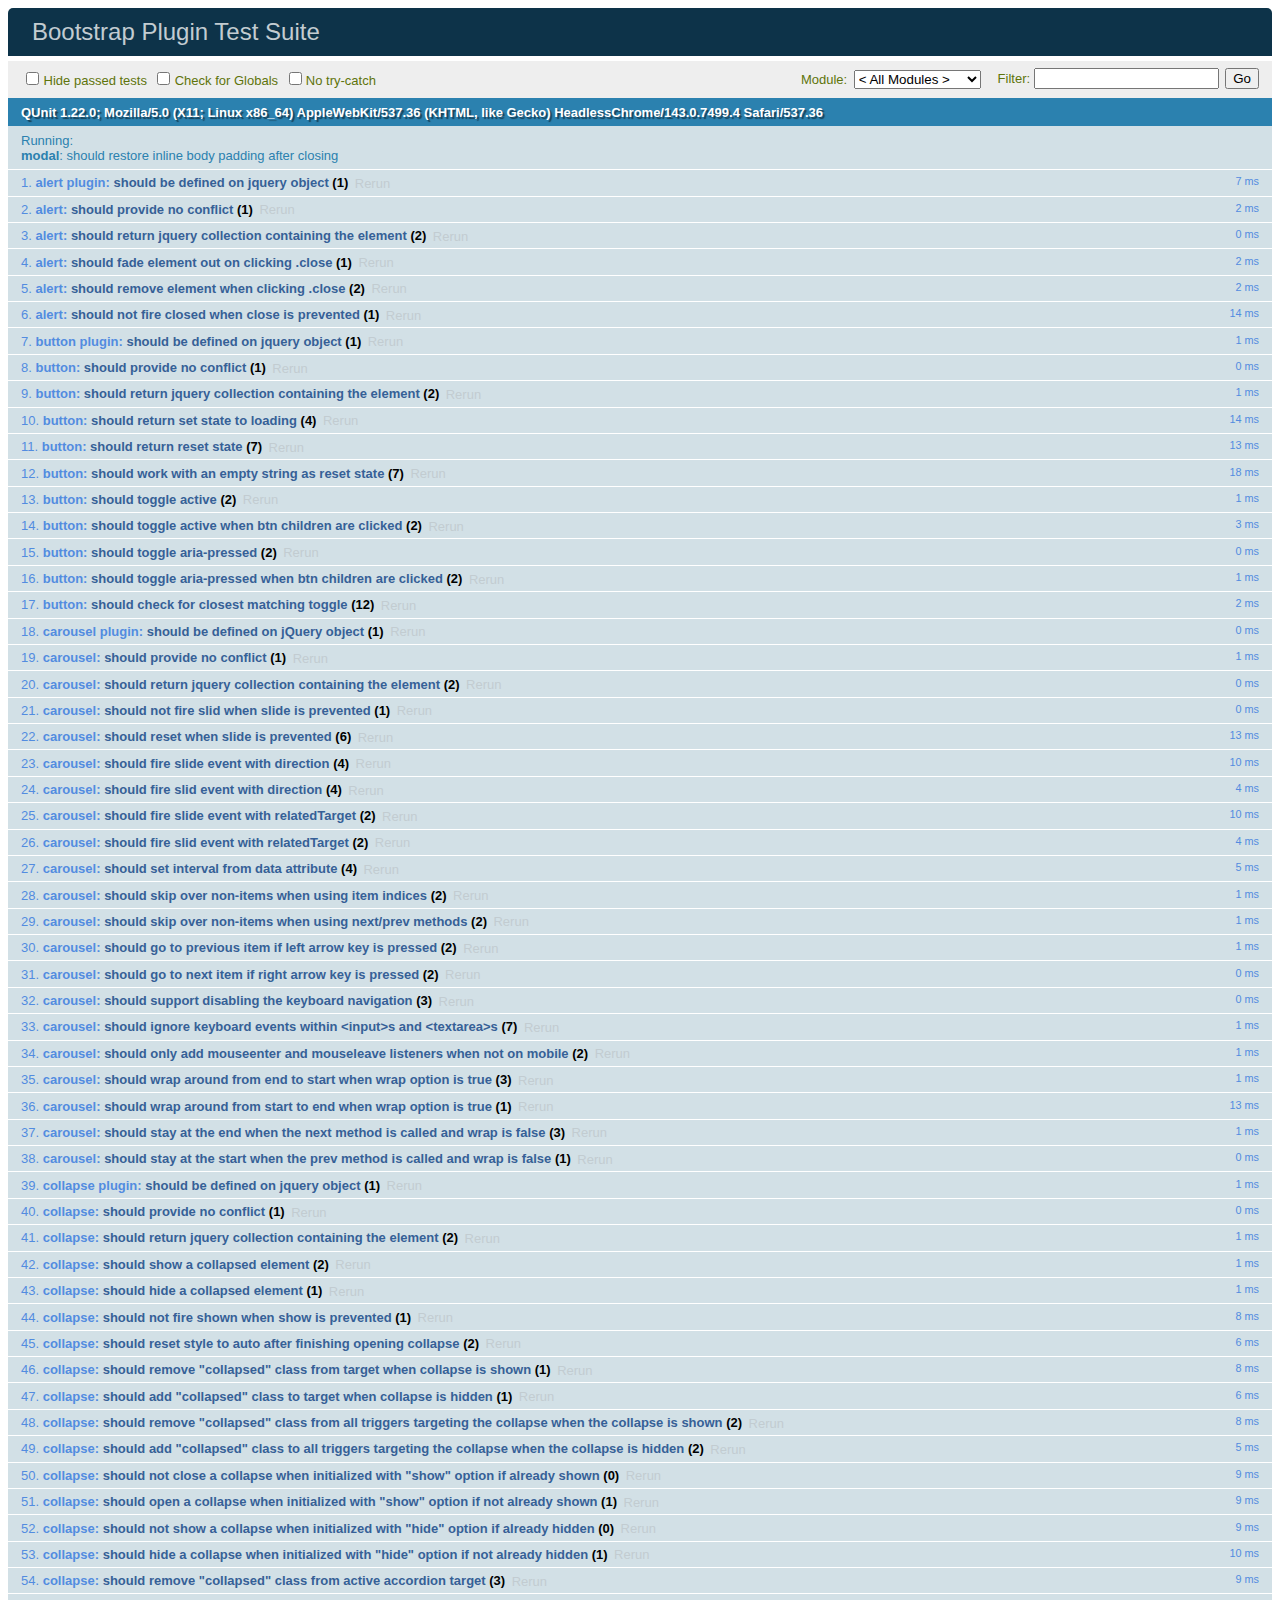
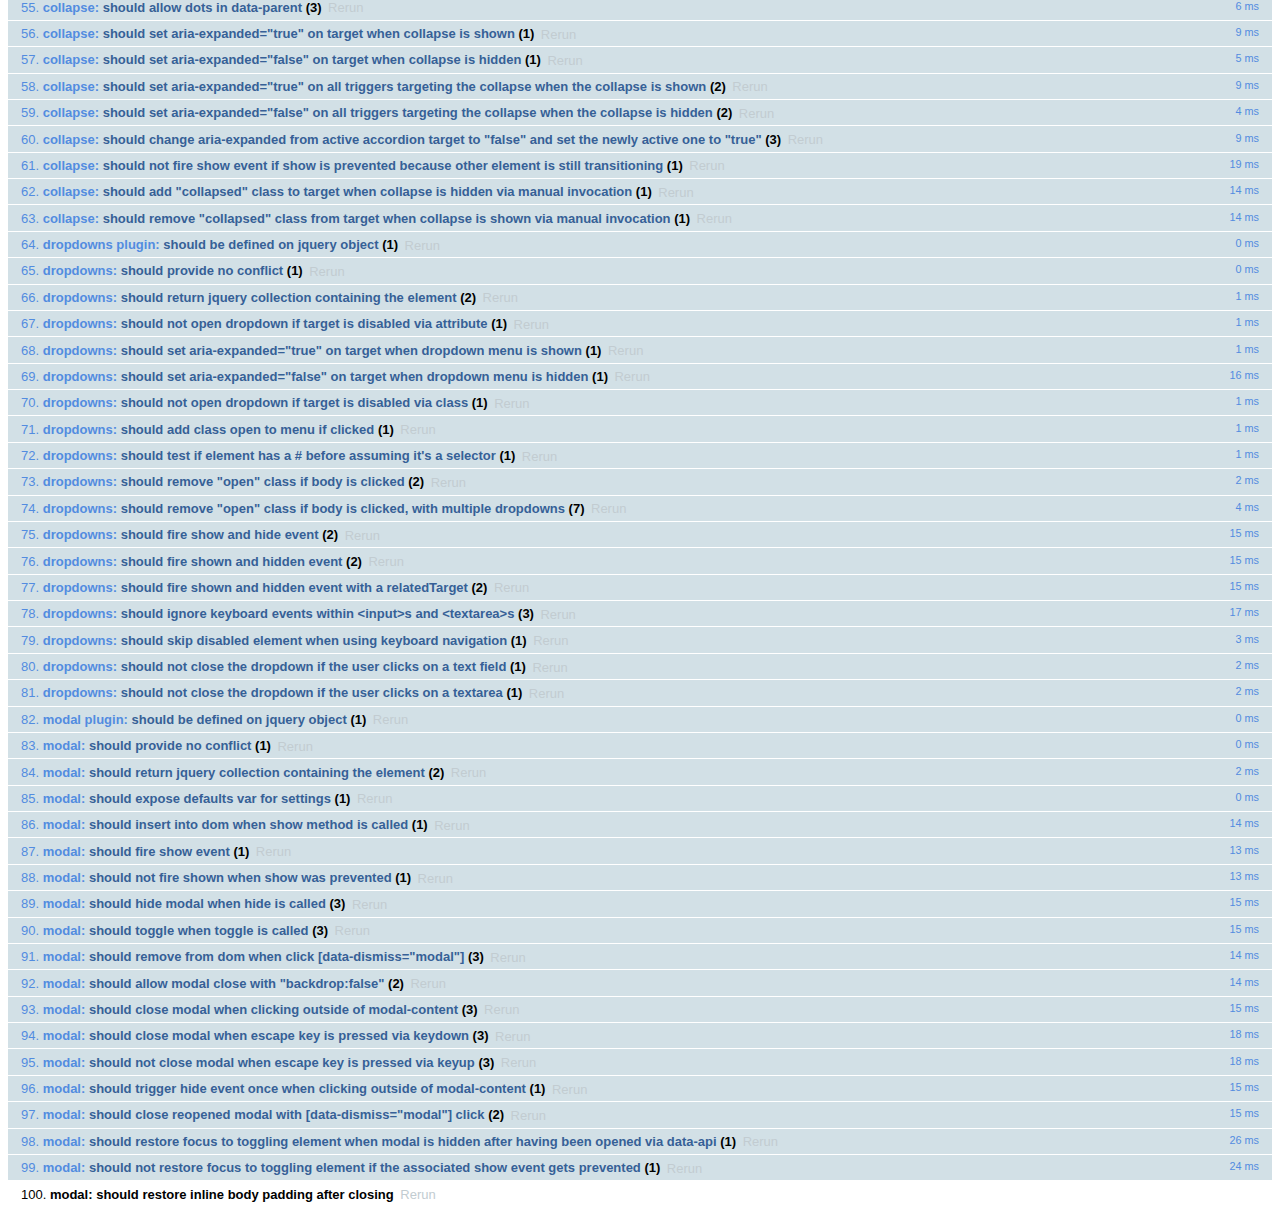
<file: js/tests/index.html>
<!DOCTYPE html>
<html>
  <head>
    <meta charset="utf-8">
    <title>Bootstrap Plugin Test Suite</title>
    <meta name="viewport" content="width=device-width, initial-scale=1">

    <!-- jQuery -->
    <script src="vendor/jquery.min.js"></script>
    <script>
      // Disable jQuery event aliases to ensure we don't accidentally use any of them
      (function () {
        var eventAliases = [
          'blur',
          'focus',
          'focusin',
          'focusout',
          'load',
          'resize',
          'scroll',
          'unload',
          'click',
          'dblclick',
          'mousedown',
          'mouseup',
          'mousemove',
          'mouseover',
          'mouseout',
          'mouseenter',
          'mouseleave',
          'change',
          'select',
          'submit',
          'keydown',
          'keypress',
          'keyup',
          'error',
          'contextmenu',
          'hover',
          'bind',
          'unbind',
          'delegate',
          'undelegate'
        ]
        for (var i = 0; i < eventAliases.length; i++) {
          var eventAlias = eventAliases[i]
          $.fn[eventAlias] = function () {
            throw new Error('Using the ".' + eventAlias + '()" method is not allowed, so that Bootstrap can be compatible with custom jQuery builds which exclude the "event aliases" module that defines said method. See https://github.com/twbs/bootstrap/blob/master/CONTRIBUTING.md#js')
          }
        }
      })()
    </script>

    <!-- QUnit -->
    <link rel="stylesheet" href="vendor/qunit.css" media="screen">
    <script src="vendor/qunit.js"></script>
    <script>
      // See https://github.com/axemclion/grunt-saucelabs#test-result-details-with-qunit
      var log = []
      // Require assert.expect in each test
      QUnit.config.requireExpects = true
      QUnit.done(function (testResults) {
        var tests = []
        for (var i = 0, len = log.length; i < len; i++) {
          var details = log[i]
          tests.push({
            name: details.name,
            result: details.result,
            expected: details.expected,
            actual: details.actual,
            source: details.source
          })
        }
        testResults.tests = tests

        window.global_test_results = testResults
      })

      QUnit.testStart(function (testDetails) {
        $(window).scrollTop(0)
        QUnit.log(function (details) {
          if (!details.result) {
            details.name = testDetails.name
            log.push(details)
          }
        })
      })

      // Cleanup
      QUnit.testDone(function () {
        $('#qunit-fixture').empty()
        $('#modal-test, .modal-backdrop').remove()
      })

      // Display fixture on-screen on iOS to avoid false positives
      if (/iPhone|iPad|iPod/.test(navigator.userAgent)) {
        QUnit.begin(function() {
          $('#qunit-fixture').css({ top: 0, left: 0 })
        })

        QUnit.done(function () {
          $('#qunit-fixture').css({ top: '', left: '' })
        })
      }

      // Disable deprecated global QUnit method aliases in preparation for QUnit v2
      (function () {
        var methodNames = [
          'async',
          'asyncTest',
          'deepEqual',
          'equal',
          'expect',
          'module',
          'notDeepEqual',
          'notEqual',
          'notPropEqual',
          'notStrictEqual',
          'ok',
          'propEqual',
          'push',
          'start',
          'stop',
          'strictEqual',
          'test',
          'throws'
        ];
        for (var i = 0; i < methodNames.length; i++) {
          var methodName = methodNames[i];
          window[methodName] = undefined;
        }
      })();
    </script>

    <!-- Plugin sources -->
    <script>$.support.transition = false</script>
    <script src="../../js/alert.js"></script>
    <script src="../../js/button.js"></script>
    <script src="../../js/carousel.js"></script>
    <script src="../../js/collapse.js"></script>
    <script src="../../js/dropdown.js"></script>
    <script src="../../js/modal.js"></script>
    <script src="../../js/scrollspy.js"></script>
    <script src="../../js/tab.js"></script>
    <script src="../../js/tooltip.js"></script>
    <script src="../../js/popover.js"></script>
    <script src="../../js/affix.js"></script>

    <!-- Unit tests -->
    <script src="unit/alert.js"></script>
    <script src="unit/button.js"></script>
    <script src="unit/carousel.js"></script>
    <script src="unit/collapse.js"></script>
    <script src="unit/dropdown.js"></script>
    <script src="unit/modal.js"></script>
    <script src="unit/scrollspy.js"></script>
    <script src="unit/tab.js"></script>
    <script src="unit/tooltip.js"></script>
    <script src="unit/popover.js"></script>
    <script src="unit/affix.js"></script>

  </head>
  <body>
    <div id="qunit-container">
      <div id="qunit"></div>
      <div id="qunit-fixture"></div>
    </div>
  </body>
</html>
</file>
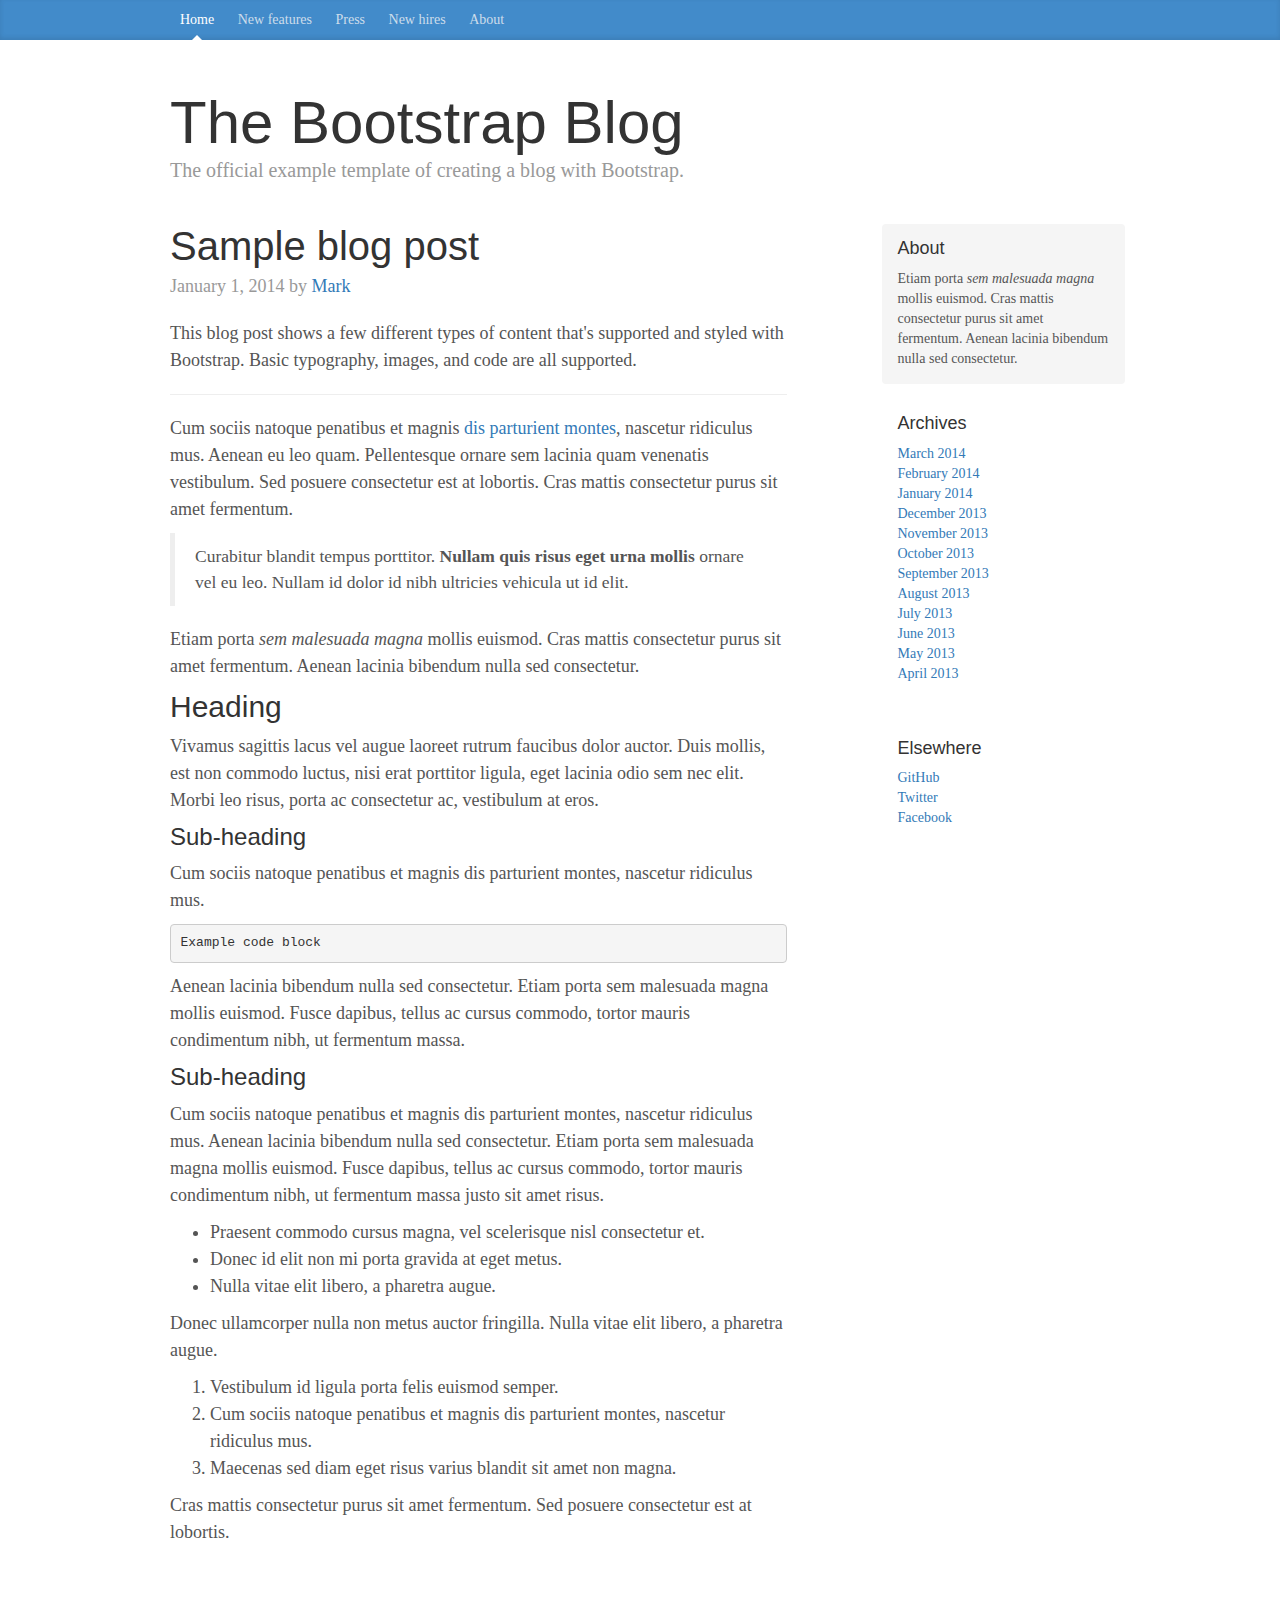
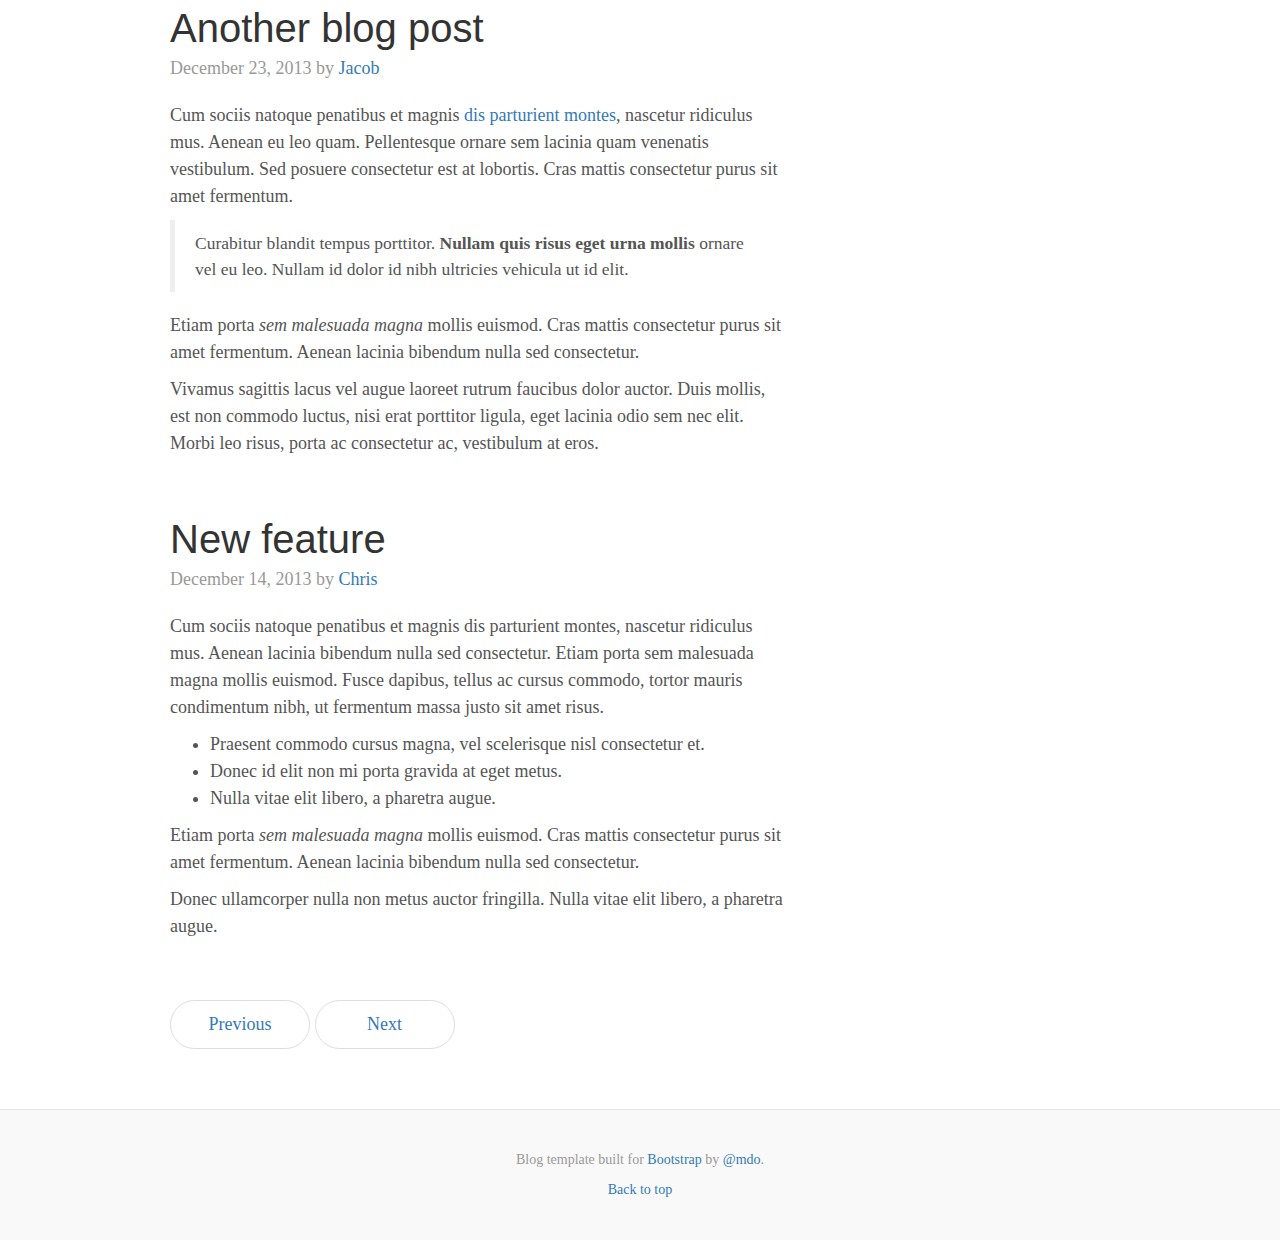
<file: docs/examples/blog/index.html>
<!DOCTYPE html>
<html lang="en">
  <head>
    <meta charset="utf-8">
    <meta http-equiv="X-UA-Compatible" content="IE=edge">
    <meta name="viewport" content="width=device-width, initial-scale=1">
    <!-- The above 3 meta tags *must* come first in the head; any other head content must come *after* these tags -->
    <meta name="description" content="">
    <meta name="author" content="">
    <link rel="icon" href="../../favicon.ico">

    <title>Blog Template for Bootstrap</title>

    <!-- Bootstrap core CSS -->
    <link href="../../dist/css/bootstrap.min.css" rel="stylesheet">

    <!-- IE10 viewport hack for Surface/desktop Windows 8 bug -->
    <link href="../../assets/css/ie10-viewport-bug-workaround.css" rel="stylesheet">

    <!-- Custom styles for this template -->
    <link href="blog.css" rel="stylesheet">

    <!-- Just for debugging purposes. Don't actually copy these 2 lines! -->
    <!--[if lt IE 9]><script src="../../assets/js/ie8-responsive-file-warning.js"></script><![endif]-->
    <script src="../../assets/js/ie-emulation-modes-warning.js"></script>

    <!-- HTML5 shim and Respond.js for IE8 support of HTML5 elements and media queries -->
    <!--[if lt IE 9]>
      <script src="https://oss.maxcdn.com/html5shiv/3.7.3/html5shiv.min.js"></script>
      <script src="https://oss.maxcdn.com/respond/1.4.2/respond.min.js"></script>
    <![endif]-->
  </head>

  <body>

    <div class="blog-masthead">
      <div class="container">
        <nav class="blog-nav">
          <a class="blog-nav-item active" href="#">Home</a>
          <a class="blog-nav-item" href="#">New features</a>
          <a class="blog-nav-item" href="#">Press</a>
          <a class="blog-nav-item" href="#">New hires</a>
          <a class="blog-nav-item" href="#">About</a>
        </nav>
      </div>
    </div>

    <div class="container">

      <div class="blog-header">
        <h1 class="blog-title">The Bootstrap Blog</h1>
        <p class="lead blog-description">The official example template of creating a blog with Bootstrap.</p>
      </div>

      <div class="row">

        <div class="col-sm-8 blog-main">

          <div class="blog-post">
            <h2 class="blog-post-title">Sample blog post</h2>
            <p class="blog-post-meta">January 1, 2014 by <a href="#">Mark</a></p>

            <p>This blog post shows a few different types of content that's supported and styled with Bootstrap. Basic typography, images, and code are all supported.</p>
            <hr>
            <p>Cum sociis natoque penatibus et magnis <a href="#">dis parturient montes</a>, nascetur ridiculus mus. Aenean eu leo quam. Pellentesque ornare sem lacinia quam venenatis vestibulum. Sed posuere consectetur est at lobortis. Cras mattis consectetur purus sit amet fermentum.</p>
            <blockquote>
              <p>Curabitur blandit tempus porttitor. <strong>Nullam quis risus eget urna mollis</strong> ornare vel eu leo. Nullam id dolor id nibh ultricies vehicula ut id elit.</p>
            </blockquote>
            <p>Etiam porta <em>sem malesuada magna</em> mollis euismod. Cras mattis consectetur purus sit amet fermentum. Aenean lacinia bibendum nulla sed consectetur.</p>
            <h2>Heading</h2>
            <p>Vivamus sagittis lacus vel augue laoreet rutrum faucibus dolor auctor. Duis mollis, est non commodo luctus, nisi erat porttitor ligula, eget lacinia odio sem nec elit. Morbi leo risus, porta ac consectetur ac, vestibulum at eros.</p>
            <h3>Sub-heading</h3>
            <p>Cum sociis natoque penatibus et magnis dis parturient montes, nascetur ridiculus mus.</p>
            <pre><code>Example code block</code></pre>
            <p>Aenean lacinia bibendum nulla sed consectetur. Etiam porta sem malesuada magna mollis euismod. Fusce dapibus, tellus ac cursus commodo, tortor mauris condimentum nibh, ut fermentum massa.</p>
            <h3>Sub-heading</h3>
            <p>Cum sociis natoque penatibus et magnis dis parturient montes, nascetur ridiculus mus. Aenean lacinia bibendum nulla sed consectetur. Etiam porta sem malesuada magna mollis euismod. Fusce dapibus, tellus ac cursus commodo, tortor mauris condimentum nibh, ut fermentum massa justo sit amet risus.</p>
            <ul>
              <li>Praesent commodo cursus magna, vel scelerisque nisl consectetur et.</li>
              <li>Donec id elit non mi porta gravida at eget metus.</li>
              <li>Nulla vitae elit libero, a pharetra augue.</li>
            </ul>
            <p>Donec ullamcorper nulla non metus auctor fringilla. Nulla vitae elit libero, a pharetra augue.</p>
            <ol>
              <li>Vestibulum id ligula porta felis euismod semper.</li>
              <li>Cum sociis natoque penatibus et magnis dis parturient montes, nascetur ridiculus mus.</li>
              <li>Maecenas sed diam eget risus varius blandit sit amet non magna.</li>
            </ol>
            <p>Cras mattis consectetur purus sit amet fermentum. Sed posuere consectetur est at lobortis.</p>
          </div><!-- /.blog-post -->

          <div class="blog-post">
            <h2 class="blog-post-title">Another blog post</h2>
            <p class="blog-post-meta">December 23, 2013 by <a href="#">Jacob</a></p>

            <p>Cum sociis natoque penatibus et magnis <a href="#">dis parturient montes</a>, nascetur ridiculus mus. Aenean eu leo quam. Pellentesque ornare sem lacinia quam venenatis vestibulum. Sed posuere consectetur est at lobortis. Cras mattis consectetur purus sit amet fermentum.</p>
            <blockquote>
              <p>Curabitur blandit tempus porttitor. <strong>Nullam quis risus eget urna mollis</strong> ornare vel eu leo. Nullam id dolor id nibh ultricies vehicula ut id elit.</p>
            </blockquote>
            <p>Etiam porta <em>sem malesuada magna</em> mollis euismod. Cras mattis consectetur purus sit amet fermentum. Aenean lacinia bibendum nulla sed consectetur.</p>
            <p>Vivamus sagittis lacus vel augue laoreet rutrum faucibus dolor auctor. Duis mollis, est non commodo luctus, nisi erat porttitor ligula, eget lacinia odio sem nec elit. Morbi leo risus, porta ac consectetur ac, vestibulum at eros.</p>
          </div><!-- /.blog-post -->

          <div class="blog-post">
            <h2 class="blog-post-title">New feature</h2>
            <p class="blog-post-meta">December 14, 2013 by <a href="#">Chris</a></p>

            <p>Cum sociis natoque penatibus et magnis dis parturient montes, nascetur ridiculus mus. Aenean lacinia bibendum nulla sed consectetur. Etiam porta sem malesuada magna mollis euismod. Fusce dapibus, tellus ac cursus commodo, tortor mauris condimentum nibh, ut fermentum massa justo sit amet risus.</p>
            <ul>
              <li>Praesent commodo cursus magna, vel scelerisque nisl consectetur et.</li>
              <li>Donec id elit non mi porta gravida at eget metus.</li>
              <li>Nulla vitae elit libero, a pharetra augue.</li>
            </ul>
            <p>Etiam porta <em>sem malesuada magna</em> mollis euismod. Cras mattis consectetur purus sit amet fermentum. Aenean lacinia bibendum nulla sed consectetur.</p>
            <p>Donec ullamcorper nulla non metus auctor fringilla. Nulla vitae elit libero, a pharetra augue.</p>
          </div><!-- /.blog-post -->

          <nav>
            <ul class="pager">
              <li><a href="#">Previous</a></li>
              <li><a href="#">Next</a></li>
            </ul>
          </nav>

        </div><!-- /.blog-main -->

        <div class="col-sm-3 col-sm-offset-1 blog-sidebar">
          <div class="sidebar-module sidebar-module-inset">
            <h4>About</h4>
            <p>Etiam porta <em>sem malesuada magna</em> mollis euismod. Cras mattis consectetur purus sit amet fermentum. Aenean lacinia bibendum nulla sed consectetur.</p>
          </div>
          <div class="sidebar-module">
            <h4>Archives</h4>
            <ol class="list-unstyled">
              <li><a href="#">March 2014</a></li>
              <li><a href="#">February 2014</a></li>
              <li><a href="#">January 2014</a></li>
              <li><a href="#">December 2013</a></li>
              <li><a href="#">November 2013</a></li>
              <li><a href="#">October 2013</a></li>
              <li><a href="#">September 2013</a></li>
              <li><a href="#">August 2013</a></li>
              <li><a href="#">July 2013</a></li>
              <li><a href="#">June 2013</a></li>
              <li><a href="#">May 2013</a></li>
              <li><a href="#">April 2013</a></li>
            </ol>
          </div>
          <div class="sidebar-module">
            <h4>Elsewhere</h4>
            <ol class="list-unstyled">
              <li><a href="#">GitHub</a></li>
              <li><a href="#">Twitter</a></li>
              <li><a href="#">Facebook</a></li>
            </ol>
          </div>
        </div><!-- /.blog-sidebar -->

      </div><!-- /.row -->

    </div><!-- /.container -->

    <footer class="blog-footer">
      <p>Blog template built for <a href="http://getbootstrap.com">Bootstrap</a> by <a href="https://twitter.com/mdo">@mdo</a>.</p>
      <p>
        <a href="#">Back to top</a>
      </p>
    </footer>


    <!-- Bootstrap core JavaScript
    ================================================== -->
    <!-- Placed at the end of the document so the pages load faster -->
    <script src="https://ajax.googleapis.com/ajax/libs/jquery/1.12.4/jquery.min.js"></script>
    <script>window.jQuery || document.write('<script src="../../assets/js/vendor/jquery.min.js"><\/script>')</script>
    <script src="../../dist/js/bootstrap.min.js"></script>
    <!-- IE10 viewport hack for Surface/desktop Windows 8 bug -->
    <script src="../../assets/js/ie10-viewport-bug-workaround.js"></script>
  </body>
</html>
</file>
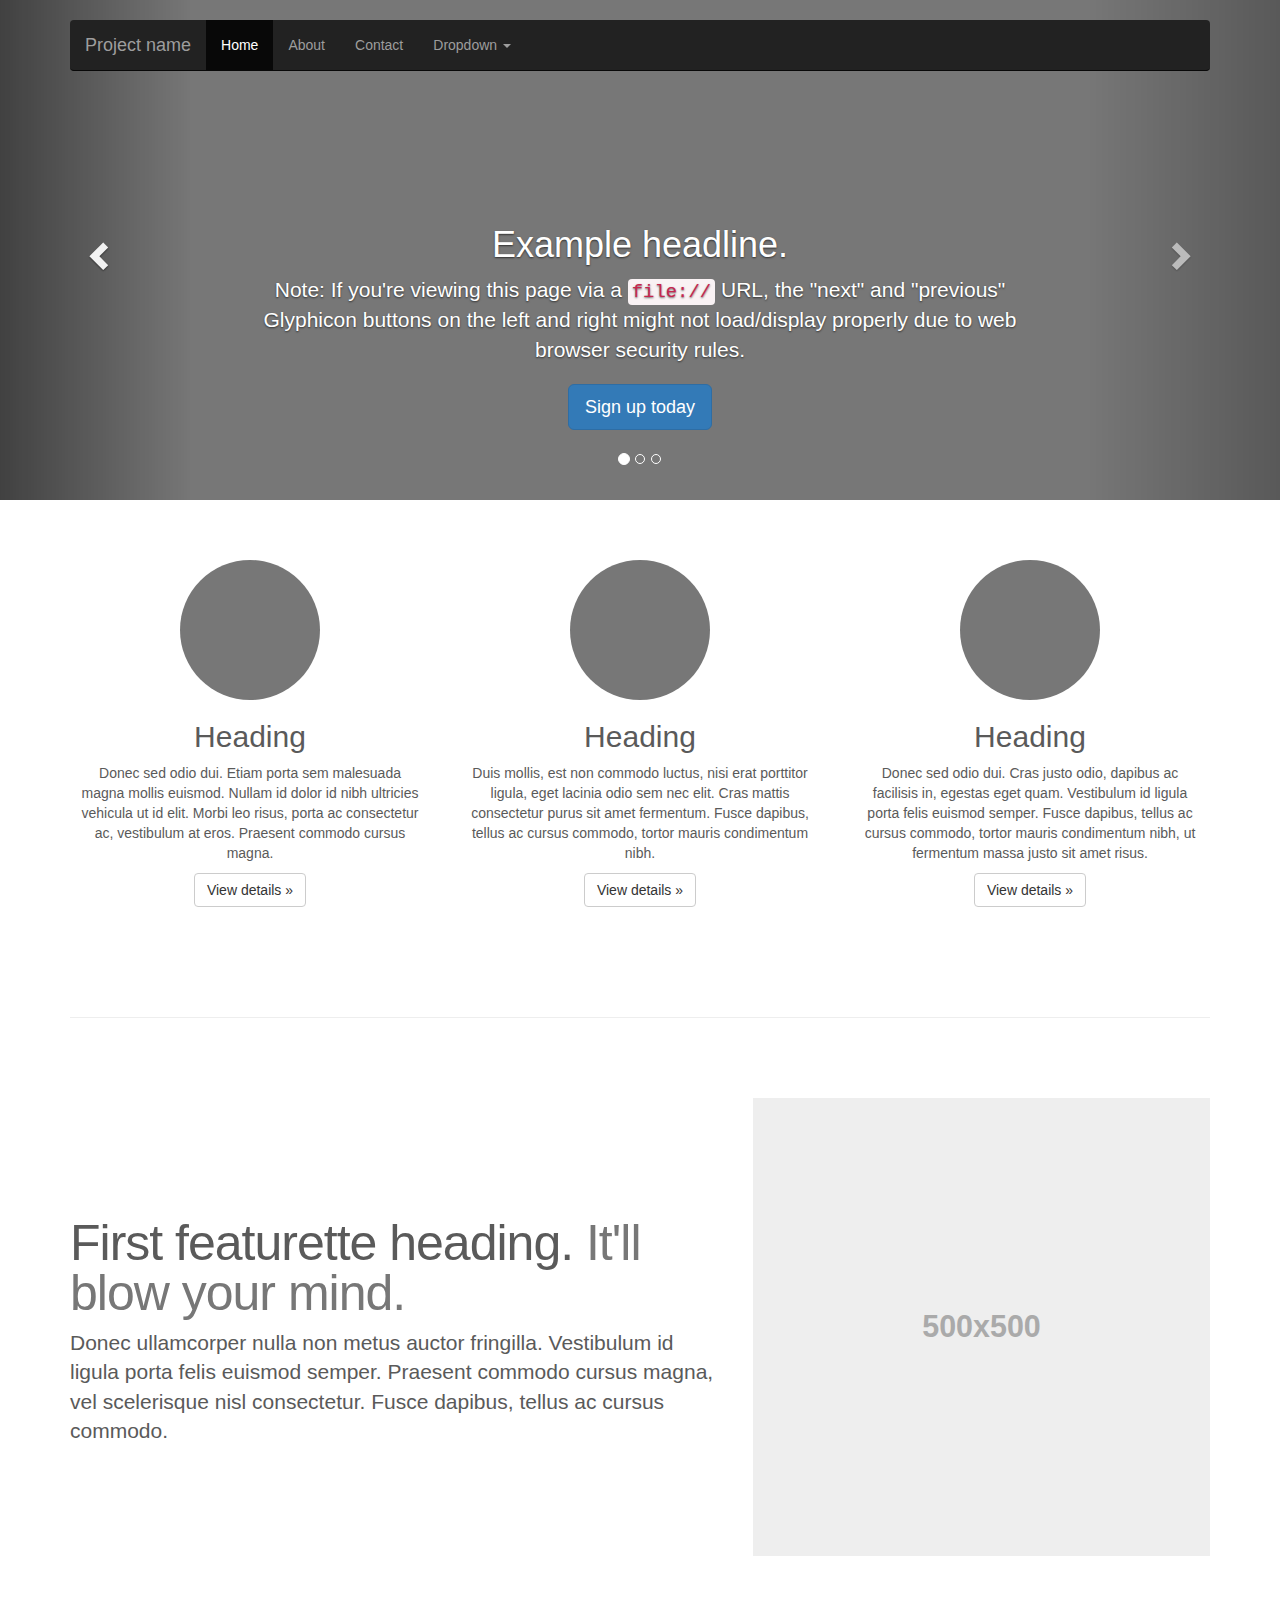
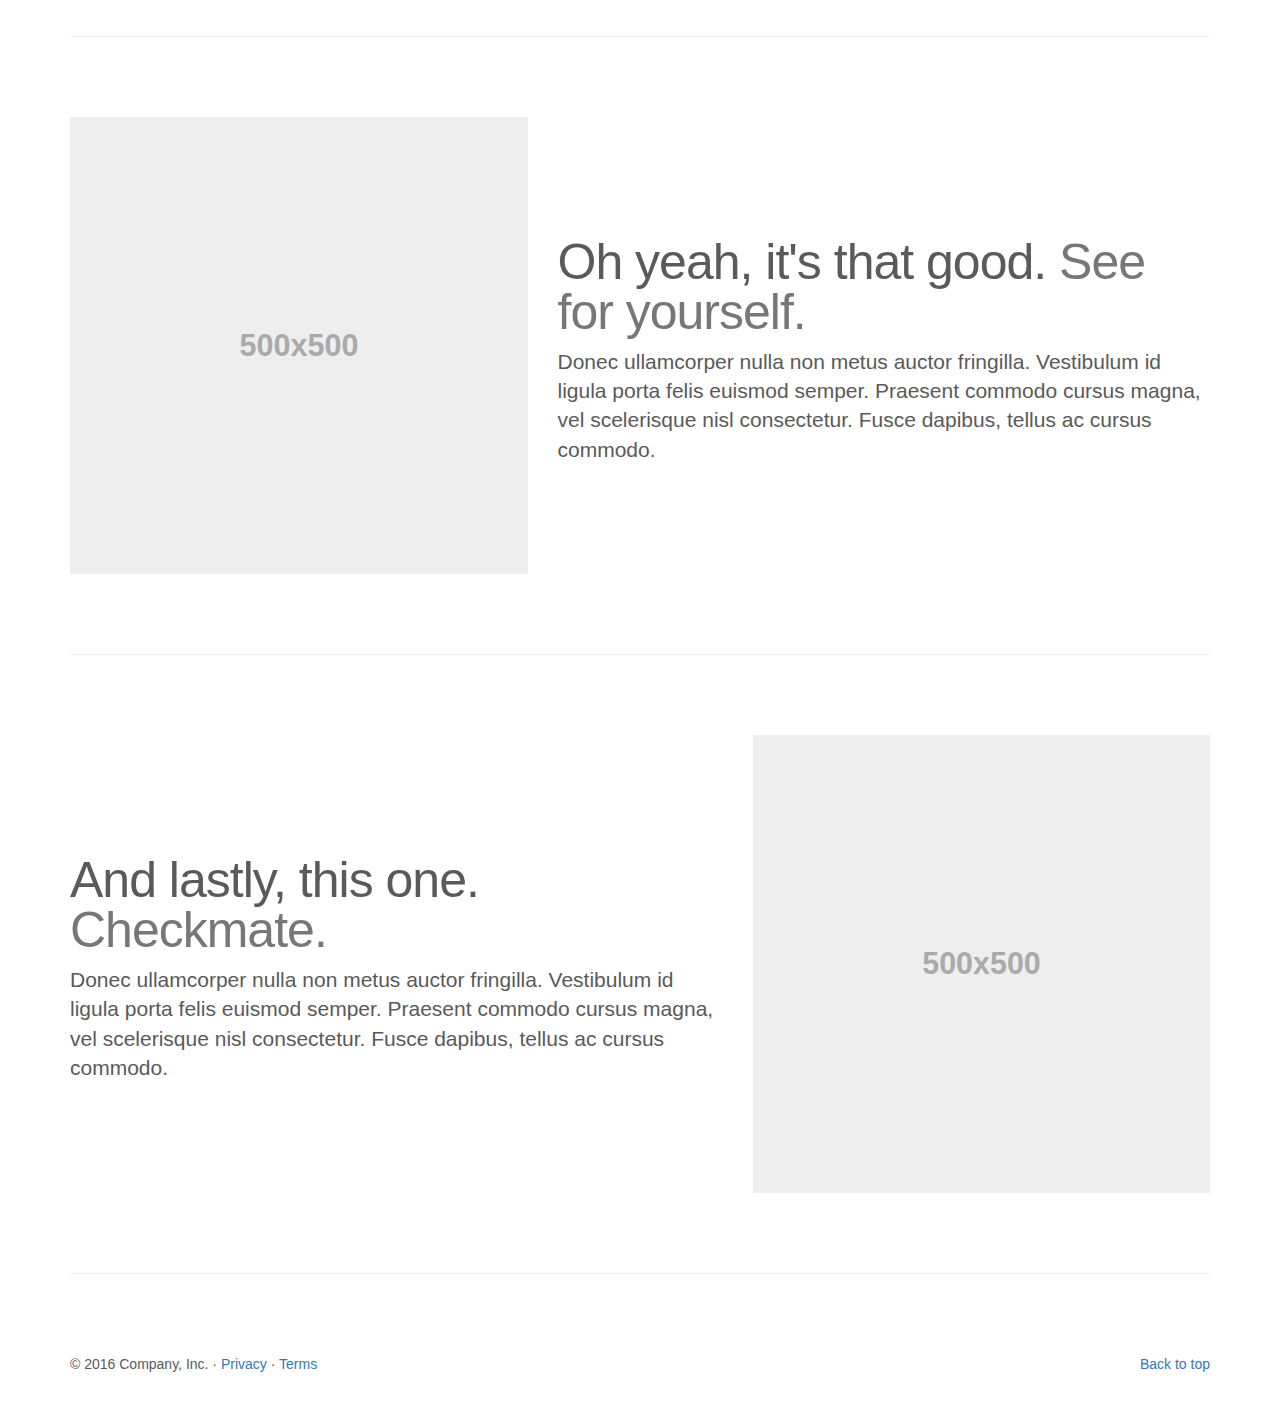
<file: docs/examples/carousel/index.html>
<!DOCTYPE html>
<html lang="en">
  <head>
    <meta charset="utf-8">
    <meta http-equiv="X-UA-Compatible" content="IE=edge">
    <meta name="viewport" content="width=device-width, initial-scale=1">
    <!-- The above 3 meta tags *must* come first in the head; any other head content must come *after* these tags -->
    <meta name="description" content="">
    <meta name="author" content="">
    <link rel="icon" href="../../favicon.ico">

    <title>Carousel Template for Bootstrap</title>

    <!-- Bootstrap core CSS -->
    <link href="../../dist/css/bootstrap.min.css" rel="stylesheet">

    <!-- IE10 viewport hack for Surface/desktop Windows 8 bug -->
    <link href="../../assets/css/ie10-viewport-bug-workaround.css" rel="stylesheet">

    <!-- Just for debugging purposes. Don't actually copy these 2 lines! -->
    <!--[if lt IE 9]><script src="../../assets/js/ie8-responsive-file-warning.js"></script><![endif]-->
    <script src="../../assets/js/ie-emulation-modes-warning.js"></script>

    <!-- HTML5 shim and Respond.js for IE8 support of HTML5 elements and media queries -->
    <!--[if lt IE 9]>
      <script src="https://oss.maxcdn.com/html5shiv/3.7.3/html5shiv.min.js"></script>
      <script src="https://oss.maxcdn.com/respond/1.4.2/respond.min.js"></script>
    <![endif]-->

    <!-- Custom styles for this template -->
    <link href="carousel.css" rel="stylesheet">
  </head>
<!-- NAVBAR
================================================== -->
  <body>
    <div class="navbar-wrapper">
      <div class="container">

        <nav class="navbar navbar-inverse navbar-static-top">
          <div class="container">
            <div class="navbar-header">
              <button type="button" class="navbar-toggle collapsed" data-toggle="collapse" data-target="#navbar" aria-expanded="false" aria-controls="navbar">
                <span class="sr-only">Toggle navigation</span>
                <span class="icon-bar"></span>
                <span class="icon-bar"></span>
                <span class="icon-bar"></span>
              </button>
              <a class="navbar-brand" href="#">Project name</a>
            </div>
            <div id="navbar" class="navbar-collapse collapse">
              <ul class="nav navbar-nav">
                <li class="active"><a href="#">Home</a></li>
                <li><a href="#about">About</a></li>
                <li><a href="#contact">Contact</a></li>
                <li class="dropdown">
                  <a href="#" class="dropdown-toggle" data-toggle="dropdown" role="button" aria-haspopup="true" aria-expanded="false">Dropdown <span class="caret"></span></a>
                  <ul class="dropdown-menu">
                    <li><a href="#">Action</a></li>
                    <li><a href="#">Another action</a></li>
                    <li><a href="#">Something else here</a></li>
                    <li role="separator" class="divider"></li>
                    <li class="dropdown-header">Nav header</li>
                    <li><a href="#">Separated link</a></li>
                    <li><a href="#">One more separated link</a></li>
                  </ul>
                </li>
              </ul>
            </div>
          </div>
        </nav>

      </div>
    </div>


    <!-- Carousel
    ================================================== -->
    <div id="myCarousel" class="carousel slide" data-ride="carousel">
      <!-- Indicators -->
      <ol class="carousel-indicators">
        <li data-target="#myCarousel" data-slide-to="0" class="active"></li>
        <li data-target="#myCarousel" data-slide-to="1"></li>
        <li data-target="#myCarousel" data-slide-to="2"></li>
      </ol>
      <div class="carousel-inner" role="listbox">
        <div class="item active">
          <img class="first-slide" src="[data-uri]" alt="First slide">
          <div class="container">
            <div class="carousel-caption">
              <h1>Example headline.</h1>
              <p>Note: If you're viewing this page via a <code>file://</code> URL, the "next" and "previous" Glyphicon buttons on the left and right might not load/display properly due to web browser security rules.</p>
              <p><a class="btn btn-lg btn-primary" href="#" role="button">Sign up today</a></p>
            </div>
          </div>
        </div>
        <div class="item">
          <img class="second-slide" src="[data-uri]" alt="Second slide">
          <div class="container">
            <div class="carousel-caption">
              <h1>Another example headline.</h1>
              <p>Cras justo odio, dapibus ac facilisis in, egestas eget quam. Donec id elit non mi porta gravida at eget metus. Nullam id dolor id nibh ultricies vehicula ut id elit.</p>
              <p><a class="btn btn-lg btn-primary" href="#" role="button">Learn more</a></p>
            </div>
          </div>
        </div>
        <div class="item">
          <img class="third-slide" src="[data-uri]" alt="Third slide">
          <div class="container">
            <div class="carousel-caption">
              <h1>One more for good measure.</h1>
              <p>Cras justo odio, dapibus ac facilisis in, egestas eget quam. Donec id elit non mi porta gravida at eget metus. Nullam id dolor id nibh ultricies vehicula ut id elit.</p>
              <p><a class="btn btn-lg btn-primary" href="#" role="button">Browse gallery</a></p>
            </div>
          </div>
        </div>
      </div>
      <a class="left carousel-control" href="#myCarousel" role="button" data-slide="prev">
        <span class="glyphicon glyphicon-chevron-left" aria-hidden="true"></span>
        <span class="sr-only">Previous</span>
      </a>
      <a class="right carousel-control" href="#myCarousel" role="button" data-slide="next">
        <span class="glyphicon glyphicon-chevron-right" aria-hidden="true"></span>
        <span class="sr-only">Next</span>
      </a>
    </div><!-- /.carousel -->


    <!-- Marketing messaging and featurettes
    ================================================== -->
    <!-- Wrap the rest of the page in another container to center all the content. -->

    <div class="container marketing">

      <!-- Three columns of text below the carousel -->
      <div class="row">
        <div class="col-lg-4">
          <img class="img-circle" src="[data-uri]" alt="Generic placeholder image" width="140" height="140">
          <h2>Heading</h2>
          <p>Donec sed odio dui. Etiam porta sem malesuada magna mollis euismod. Nullam id dolor id nibh ultricies vehicula ut id elit. Morbi leo risus, porta ac consectetur ac, vestibulum at eros. Praesent commodo cursus magna.</p>
          <p><a class="btn btn-default" href="#" role="button">View details &raquo;</a></p>
        </div><!-- /.col-lg-4 -->
        <div class="col-lg-4">
          <img class="img-circle" src="[data-uri]" alt="Generic placeholder image" width="140" height="140">
          <h2>Heading</h2>
          <p>Duis mollis, est non commodo luctus, nisi erat porttitor ligula, eget lacinia odio sem nec elit. Cras mattis consectetur purus sit amet fermentum. Fusce dapibus, tellus ac cursus commodo, tortor mauris condimentum nibh.</p>
          <p><a class="btn btn-default" href="#" role="button">View details &raquo;</a></p>
        </div><!-- /.col-lg-4 -->
        <div class="col-lg-4">
          <img class="img-circle" src="[data-uri]" alt="Generic placeholder image" width="140" height="140">
          <h2>Heading</h2>
          <p>Donec sed odio dui. Cras justo odio, dapibus ac facilisis in, egestas eget quam. Vestibulum id ligula porta felis euismod semper. Fusce dapibus, tellus ac cursus commodo, tortor mauris condimentum nibh, ut fermentum massa justo sit amet risus.</p>
          <p><a class="btn btn-default" href="#" role="button">View details &raquo;</a></p>
        </div><!-- /.col-lg-4 -->
      </div><!-- /.row -->


      <!-- START THE FEATURETTES -->

      <hr class="featurette-divider">

      <div class="row featurette">
        <div class="col-md-7">
          <h2 class="featurette-heading">First featurette heading. <span class="text-muted">It'll blow your mind.</span></h2>
          <p class="lead">Donec ullamcorper nulla non metus auctor fringilla. Vestibulum id ligula porta felis euismod semper. Praesent commodo cursus magna, vel scelerisque nisl consectetur. Fusce dapibus, tellus ac cursus commodo.</p>
        </div>
        <div class="col-md-5">
          <img class="featurette-image img-responsive center-block" data-src="holder.js/500x500/auto" alt="Generic placeholder image">
        </div>
      </div>

      <hr class="featurette-divider">

      <div class="row featurette">
        <div class="col-md-7 col-md-push-5">
          <h2 class="featurette-heading">Oh yeah, it's that good. <span class="text-muted">See for yourself.</span></h2>
          <p class="lead">Donec ullamcorper nulla non metus auctor fringilla. Vestibulum id ligula porta felis euismod semper. Praesent commodo cursus magna, vel scelerisque nisl consectetur. Fusce dapibus, tellus ac cursus commodo.</p>
        </div>
        <div class="col-md-5 col-md-pull-7">
          <img class="featurette-image img-responsive center-block" data-src="holder.js/500x500/auto" alt="Generic placeholder image">
        </div>
      </div>

      <hr class="featurette-divider">

      <div class="row featurette">
        <div class="col-md-7">
          <h2 class="featurette-heading">And lastly, this one. <span class="text-muted">Checkmate.</span></h2>
          <p class="lead">Donec ullamcorper nulla non metus auctor fringilla. Vestibulum id ligula porta felis euismod semper. Praesent commodo cursus magna, vel scelerisque nisl consectetur. Fusce dapibus, tellus ac cursus commodo.</p>
        </div>
        <div class="col-md-5">
          <img class="featurette-image img-responsive center-block" data-src="holder.js/500x500/auto" alt="Generic placeholder image">
        </div>
      </div>

      <hr class="featurette-divider">

      <!-- /END THE FEATURETTES -->


      <!-- FOOTER -->
      <footer>
        <p class="pull-right"><a href="#">Back to top</a></p>
        <p>&copy; 2016 Company, Inc. &middot; <a href="#">Privacy</a> &middot; <a href="#">Terms</a></p>
      </footer>

    </div><!-- /.container -->


    <!-- Bootstrap core JavaScript
    ================================================== -->
    <!-- Placed at the end of the document so the pages load faster -->
    <script src="https://ajax.googleapis.com/ajax/libs/jquery/1.12.4/jquery.min.js"></script>
    <script>window.jQuery || document.write('<script src="../../assets/js/vendor/jquery.min.js"><\/script>')</script>
    <script src="../../dist/js/bootstrap.min.js"></script>
    <!-- Just to make our placeholder images work. Don't actually copy the next line! -->
    <script src="../../assets/js/vendor/holder.min.js"></script>
    <!-- IE10 viewport hack for Surface/desktop Windows 8 bug -->
    <script src="../../assets/js/ie10-viewport-bug-workaround.js"></script>
  </body>
</html>
</file>
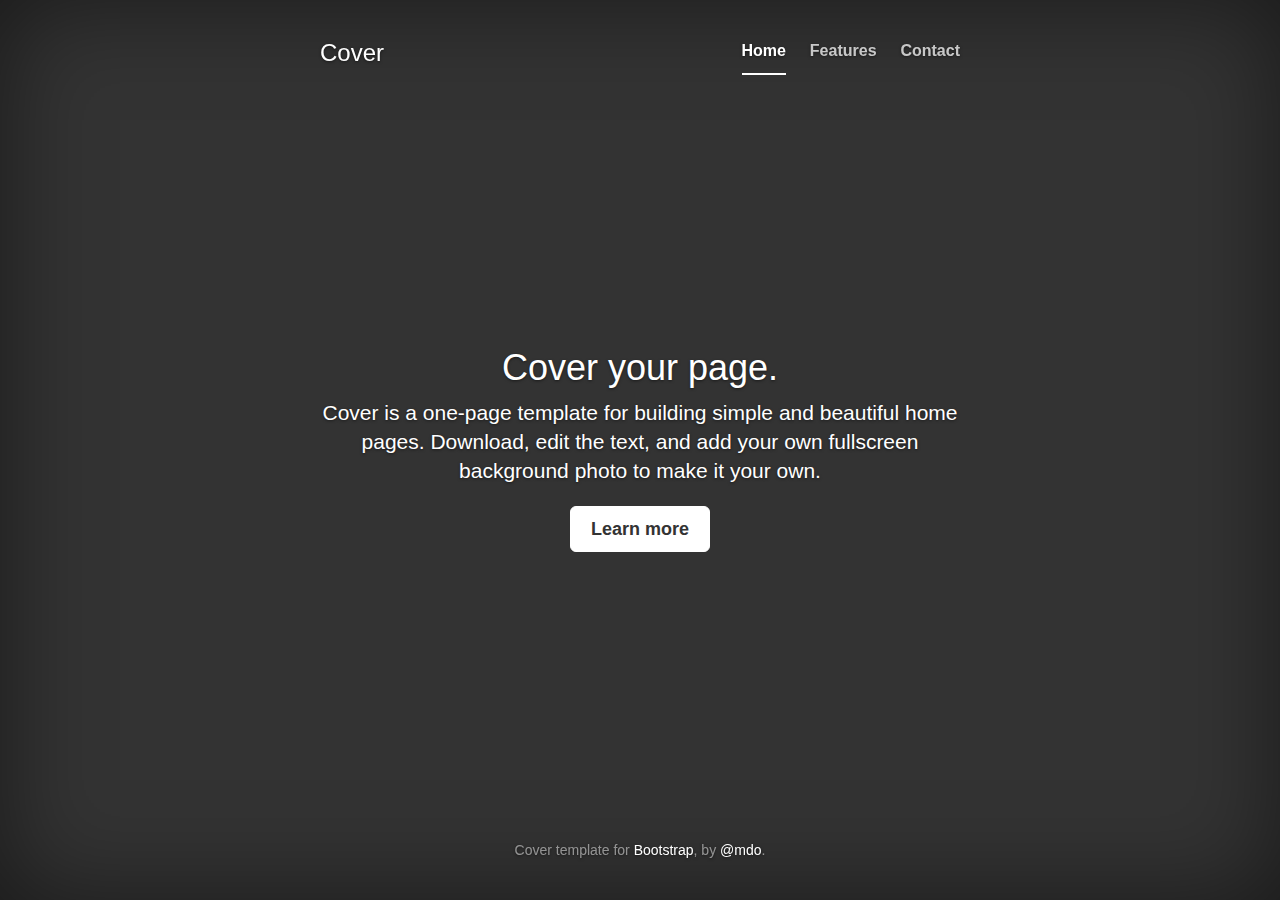
<file: docs/examples/cover/index.html>
<!DOCTYPE html>
<html lang="en">
  <head>
    <meta charset="utf-8">
    <meta http-equiv="X-UA-Compatible" content="IE=edge">
    <meta name="viewport" content="width=device-width, initial-scale=1">
    <!-- The above 3 meta tags *must* come first in the head; any other head content must come *after* these tags -->
    <meta name="description" content="">
    <meta name="author" content="">
    <link rel="icon" href="../../favicon.ico">

    <title>Cover Template for Bootstrap</title>

    <!-- Bootstrap core CSS -->
    <link href="../../dist/css/bootstrap.min.css" rel="stylesheet">

    <!-- IE10 viewport hack for Surface/desktop Windows 8 bug -->
    <link href="../../assets/css/ie10-viewport-bug-workaround.css" rel="stylesheet">

    <!-- Custom styles for this template -->
    <link href="cover.css" rel="stylesheet">

    <!-- Just for debugging purposes. Don't actually copy these 2 lines! -->
    <!--[if lt IE 9]><script src="../../assets/js/ie8-responsive-file-warning.js"></script><![endif]-->
    <script src="../../assets/js/ie-emulation-modes-warning.js"></script>

    <!-- HTML5 shim and Respond.js for IE8 support of HTML5 elements and media queries -->
    <!--[if lt IE 9]>
      <script src="https://oss.maxcdn.com/html5shiv/3.7.3/html5shiv.min.js"></script>
      <script src="https://oss.maxcdn.com/respond/1.4.2/respond.min.js"></script>
    <![endif]-->
  </head>

  <body>

    <div class="site-wrapper">

      <div class="site-wrapper-inner">

        <div class="cover-container">

          <div class="masthead clearfix">
            <div class="inner">
              <h3 class="masthead-brand">Cover</h3>
              <nav>
                <ul class="nav masthead-nav">
                  <li class="active"><a href="#">Home</a></li>
                  <li><a href="#">Features</a></li>
                  <li><a href="#">Contact</a></li>
                </ul>
              </nav>
            </div>
          </div>

          <div class="inner cover">
            <h1 class="cover-heading">Cover your page.</h1>
            <p class="lead">Cover is a one-page template for building simple and beautiful home pages. Download, edit the text, and add your own fullscreen background photo to make it your own.</p>
            <p class="lead">
              <a href="#" class="btn btn-lg btn-default">Learn more</a>
            </p>
          </div>

          <div class="mastfoot">
            <div class="inner">
              <p>Cover template for <a href="http://getbootstrap.com">Bootstrap</a>, by <a href="https://twitter.com/mdo">@mdo</a>.</p>
            </div>
          </div>

        </div>

      </div>

    </div>

    <!-- Bootstrap core JavaScript
    ================================================== -->
    <!-- Placed at the end of the document so the pages load faster -->
    <script src="https://ajax.googleapis.com/ajax/libs/jquery/1.12.4/jquery.min.js"></script>
    <script>window.jQuery || document.write('<script src="../../assets/js/vendor/jquery.min.js"><\/script>')</script>
    <script src="../../dist/js/bootstrap.min.js"></script>
    <!-- IE10 viewport hack for Surface/desktop Windows 8 bug -->
    <script src="../../assets/js/ie10-viewport-bug-workaround.js"></script>
  </body>
</html>
</file>
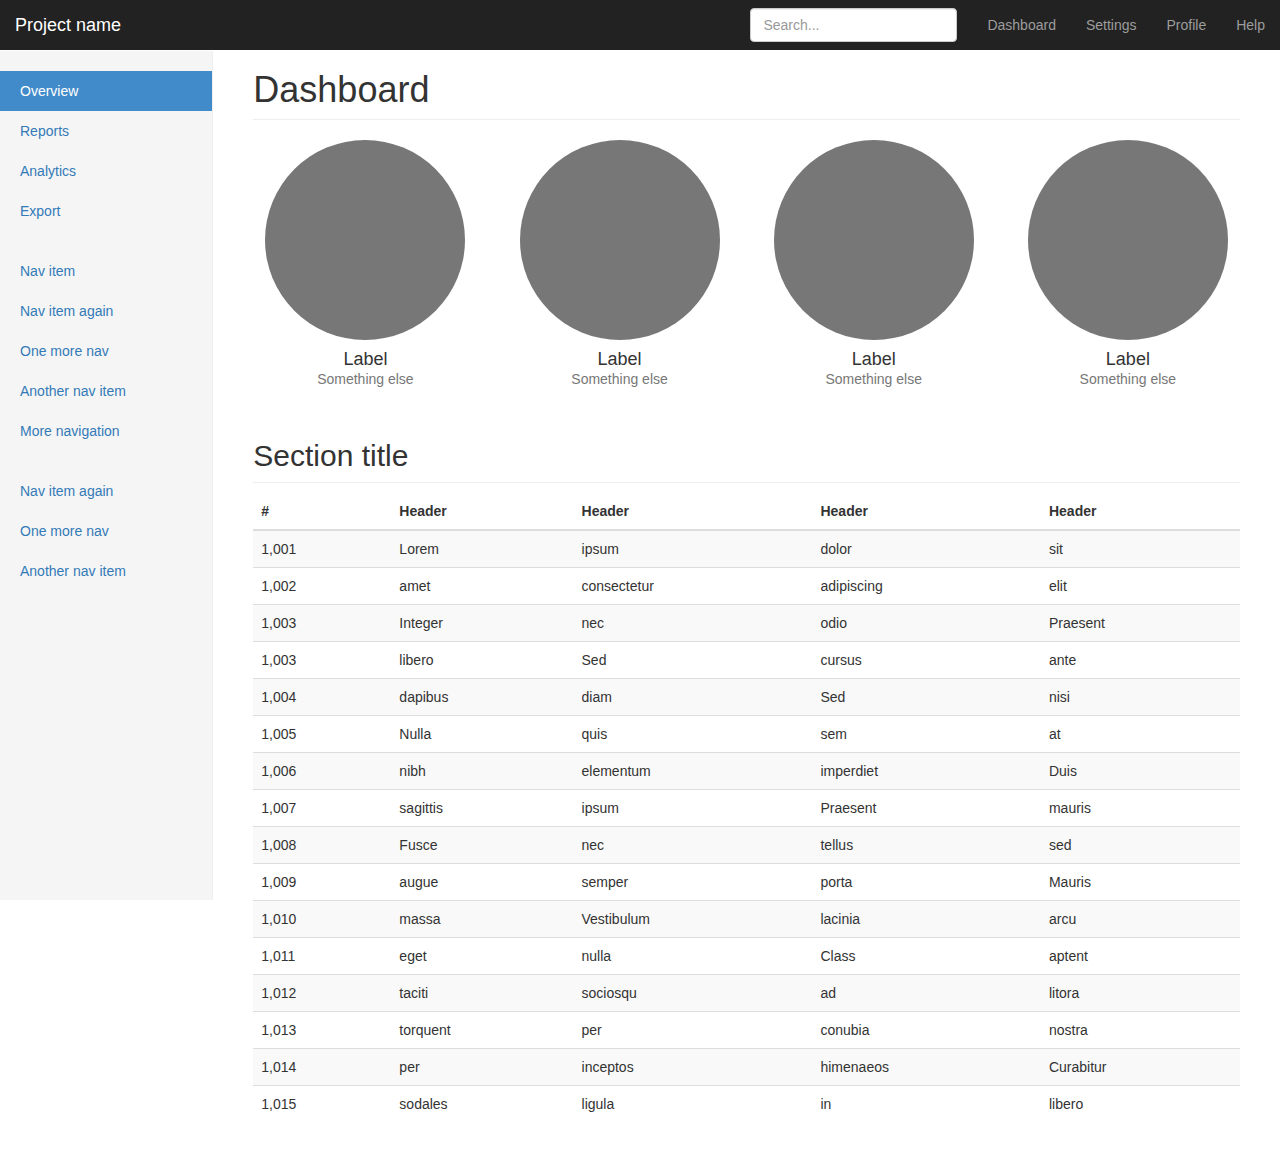
<file: docs/examples/dashboard/index.html>
<!DOCTYPE html>
<html lang="en">
  <head>
    <meta charset="utf-8">
    <meta http-equiv="X-UA-Compatible" content="IE=edge">
    <meta name="viewport" content="width=device-width, initial-scale=1">
    <!-- The above 3 meta tags *must* come first in the head; any other head content must come *after* these tags -->
    <meta name="description" content="">
    <meta name="author" content="">
    <link rel="icon" href="../../favicon.ico">

    <title>Dashboard Template for Bootstrap</title>

    <!-- Bootstrap core CSS -->
    <link href="../../dist/css/bootstrap.min.css" rel="stylesheet">

    <!-- IE10 viewport hack for Surface/desktop Windows 8 bug -->
    <link href="../../assets/css/ie10-viewport-bug-workaround.css" rel="stylesheet">

    <!-- Custom styles for this template -->
    <link href="dashboard.css" rel="stylesheet">

    <!-- Just for debugging purposes. Don't actually copy these 2 lines! -->
    <!--[if lt IE 9]><script src="../../assets/js/ie8-responsive-file-warning.js"></script><![endif]-->
    <script src="../../assets/js/ie-emulation-modes-warning.js"></script>

    <!-- HTML5 shim and Respond.js for IE8 support of HTML5 elements and media queries -->
    <!--[if lt IE 9]>
      <script src="https://oss.maxcdn.com/html5shiv/3.7.3/html5shiv.min.js"></script>
      <script src="https://oss.maxcdn.com/respond/1.4.2/respond.min.js"></script>
    <![endif]-->
  </head>

  <body>

    <nav class="navbar navbar-inverse navbar-fixed-top">
      <div class="container-fluid">
        <div class="navbar-header">
          <button type="button" class="navbar-toggle collapsed" data-toggle="collapse" data-target="#navbar" aria-expanded="false" aria-controls="navbar">
            <span class="sr-only">Toggle navigation</span>
            <span class="icon-bar"></span>
            <span class="icon-bar"></span>
            <span class="icon-bar"></span>
          </button>
          <a class="navbar-brand" href="#">Project name</a>
        </div>
        <div id="navbar" class="navbar-collapse collapse">
          <ul class="nav navbar-nav navbar-right">
            <li><a href="#">Dashboard</a></li>
            <li><a href="#">Settings</a></li>
            <li><a href="#">Profile</a></li>
            <li><a href="#">Help</a></li>
          </ul>
          <form class="navbar-form navbar-right">
            <input type="text" class="form-control" placeholder="Search...">
          </form>
        </div>
      </div>
    </nav>

    <div class="container-fluid">
      <div class="row">
        <div class="col-sm-3 col-md-2 sidebar">
          <ul class="nav nav-sidebar">
            <li class="active"><a href="#">Overview <span class="sr-only">(current)</span></a></li>
            <li><a href="#">Reports</a></li>
            <li><a href="#">Analytics</a></li>
            <li><a href="#">Export</a></li>
          </ul>
          <ul class="nav nav-sidebar">
            <li><a href="">Nav item</a></li>
            <li><a href="">Nav item again</a></li>
            <li><a href="">One more nav</a></li>
            <li><a href="">Another nav item</a></li>
            <li><a href="">More navigation</a></li>
          </ul>
          <ul class="nav nav-sidebar">
            <li><a href="">Nav item again</a></li>
            <li><a href="">One more nav</a></li>
            <li><a href="">Another nav item</a></li>
          </ul>
        </div>
        <div class="col-sm-9 col-sm-offset-3 col-md-10 col-md-offset-2 main">
          <h1 class="page-header">Dashboard</h1>

          <div class="row placeholders">
            <div class="col-xs-6 col-sm-3 placeholder">
              <img src="[data-uri]" width="200" height="200" class="img-responsive" alt="Generic placeholder thumbnail">
              <h4>Label</h4>
              <span class="text-muted">Something else</span>
            </div>
            <div class="col-xs-6 col-sm-3 placeholder">
              <img src="[data-uri]" width="200" height="200" class="img-responsive" alt="Generic placeholder thumbnail">
              <h4>Label</h4>
              <span class="text-muted">Something else</span>
            </div>
            <div class="col-xs-6 col-sm-3 placeholder">
              <img src="[data-uri]" width="200" height="200" class="img-responsive" alt="Generic placeholder thumbnail">
              <h4>Label</h4>
              <span class="text-muted">Something else</span>
            </div>
            <div class="col-xs-6 col-sm-3 placeholder">
              <img src="[data-uri]" width="200" height="200" class="img-responsive" alt="Generic placeholder thumbnail">
              <h4>Label</h4>
              <span class="text-muted">Something else</span>
            </div>
          </div>

          <h2 class="sub-header">Section title</h2>
          <div class="table-responsive">
            <table class="table table-striped">
              <thead>
                <tr>
                  <th>#</th>
                  <th>Header</th>
                  <th>Header</th>
                  <th>Header</th>
                  <th>Header</th>
                </tr>
              </thead>
              <tbody>
                <tr>
                  <td>1,001</td>
                  <td>Lorem</td>
                  <td>ipsum</td>
                  <td>dolor</td>
                  <td>sit</td>
                </tr>
                <tr>
                  <td>1,002</td>
                  <td>amet</td>
                  <td>consectetur</td>
                  <td>adipiscing</td>
                  <td>elit</td>
                </tr>
                <tr>
                  <td>1,003</td>
                  <td>Integer</td>
                  <td>nec</td>
                  <td>odio</td>
                  <td>Praesent</td>
                </tr>
                <tr>
                  <td>1,003</td>
                  <td>libero</td>
                  <td>Sed</td>
                  <td>cursus</td>
                  <td>ante</td>
                </tr>
                <tr>
                  <td>1,004</td>
                  <td>dapibus</td>
                  <td>diam</td>
                  <td>Sed</td>
                  <td>nisi</td>
                </tr>
                <tr>
                  <td>1,005</td>
                  <td>Nulla</td>
                  <td>quis</td>
                  <td>sem</td>
                  <td>at</td>
                </tr>
                <tr>
                  <td>1,006</td>
                  <td>nibh</td>
                  <td>elementum</td>
                  <td>imperdiet</td>
                  <td>Duis</td>
                </tr>
                <tr>
                  <td>1,007</td>
                  <td>sagittis</td>
                  <td>ipsum</td>
                  <td>Praesent</td>
                  <td>mauris</td>
                </tr>
                <tr>
                  <td>1,008</td>
                  <td>Fusce</td>
                  <td>nec</td>
                  <td>tellus</td>
                  <td>sed</td>
                </tr>
                <tr>
                  <td>1,009</td>
                  <td>augue</td>
                  <td>semper</td>
                  <td>porta</td>
                  <td>Mauris</td>
                </tr>
                <tr>
                  <td>1,010</td>
                  <td>massa</td>
                  <td>Vestibulum</td>
                  <td>lacinia</td>
                  <td>arcu</td>
                </tr>
                <tr>
                  <td>1,011</td>
                  <td>eget</td>
                  <td>nulla</td>
                  <td>Class</td>
                  <td>aptent</td>
                </tr>
                <tr>
                  <td>1,012</td>
                  <td>taciti</td>
                  <td>sociosqu</td>
                  <td>ad</td>
                  <td>litora</td>
                </tr>
                <tr>
                  <td>1,013</td>
                  <td>torquent</td>
                  <td>per</td>
                  <td>conubia</td>
                  <td>nostra</td>
                </tr>
                <tr>
                  <td>1,014</td>
                  <td>per</td>
                  <td>inceptos</td>
                  <td>himenaeos</td>
                  <td>Curabitur</td>
                </tr>
                <tr>
                  <td>1,015</td>
                  <td>sodales</td>
                  <td>ligula</td>
                  <td>in</td>
                  <td>libero</td>
                </tr>
              </tbody>
            </table>
          </div>
        </div>
      </div>
    </div>

    <!-- Bootstrap core JavaScript
    ================================================== -->
    <!-- Placed at the end of the document so the pages load faster -->
    <script src="https://ajax.googleapis.com/ajax/libs/jquery/1.12.4/jquery.min.js"></script>
    <script>window.jQuery || document.write('<script src="../../assets/js/vendor/jquery.min.js"><\/script>')</script>
    <script src="../../dist/js/bootstrap.min.js"></script>
    <!-- Just to make our placeholder images work. Don't actually copy the next line! -->
    <script src="../../assets/js/vendor/holder.min.js"></script>
    <!-- IE10 viewport hack for Surface/desktop Windows 8 bug -->
    <script src="../../assets/js/ie10-viewport-bug-workaround.js"></script>
  </body>
</html>
</file>
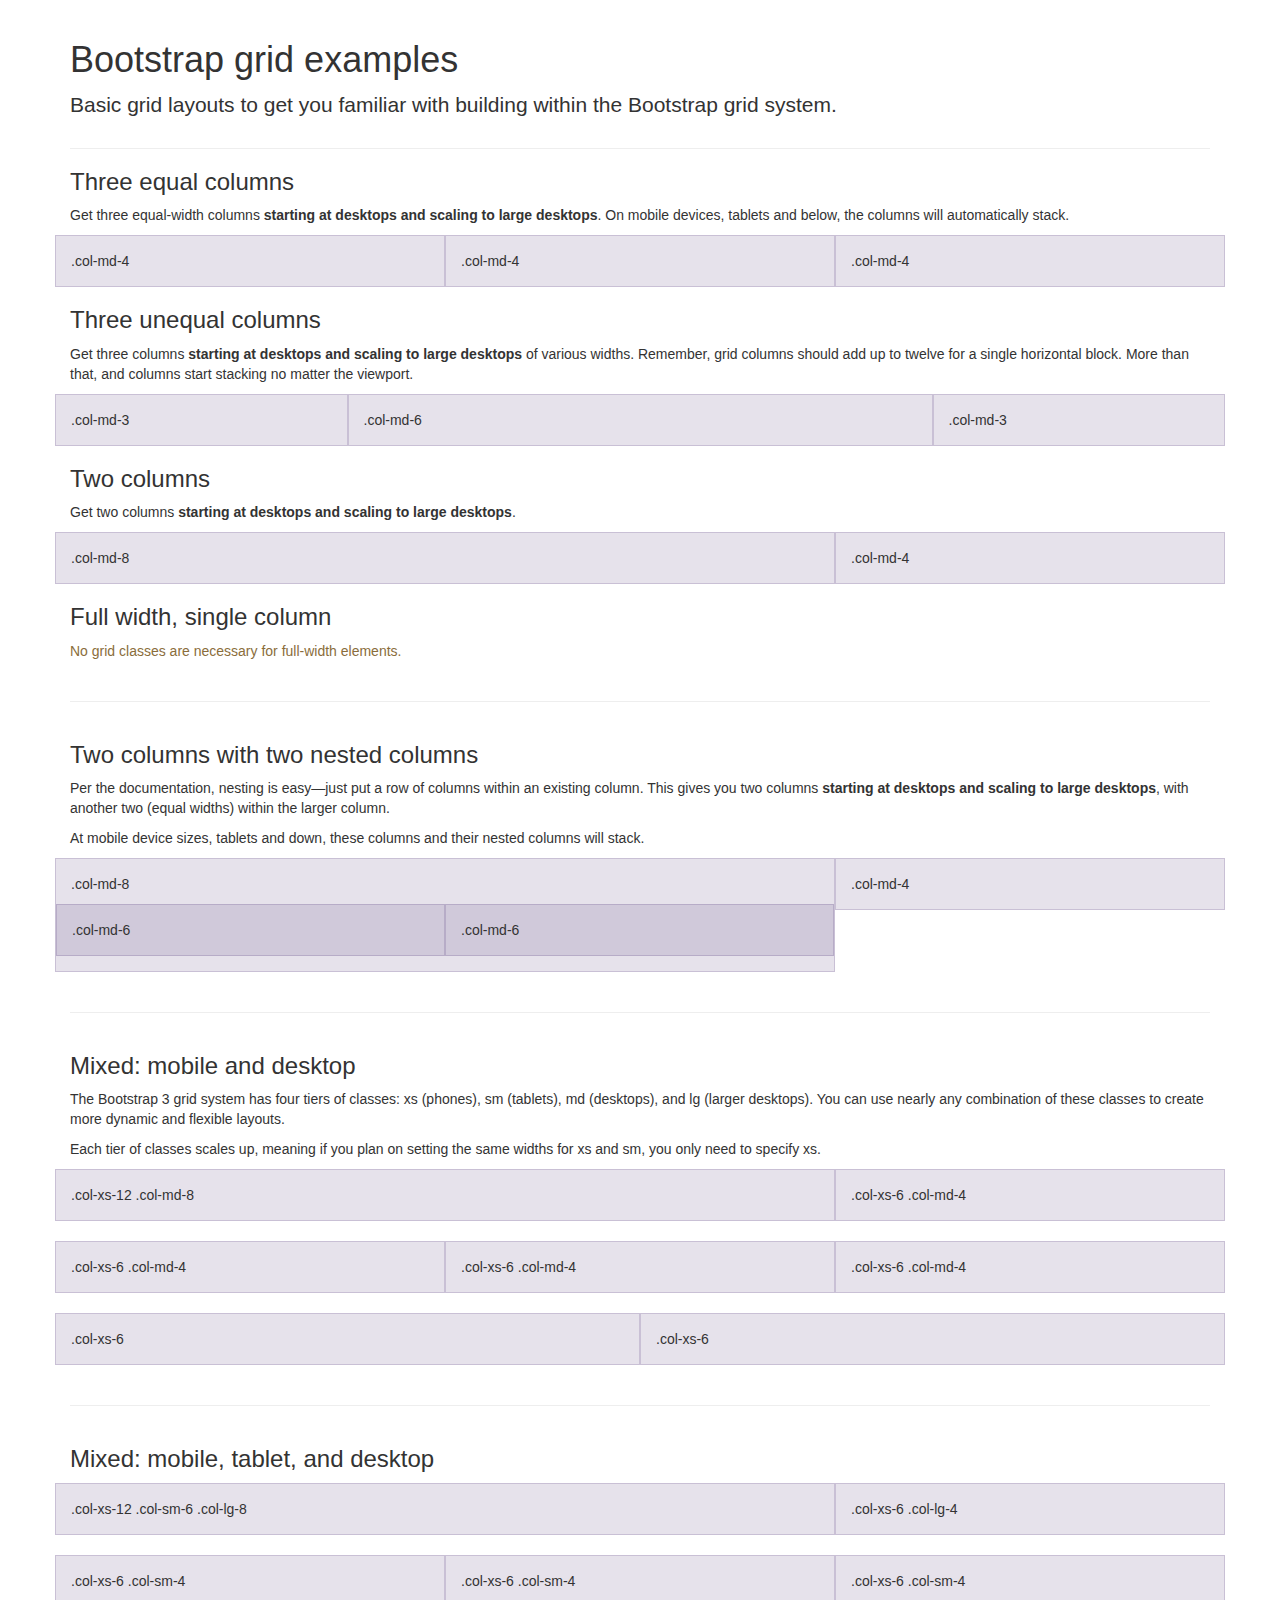
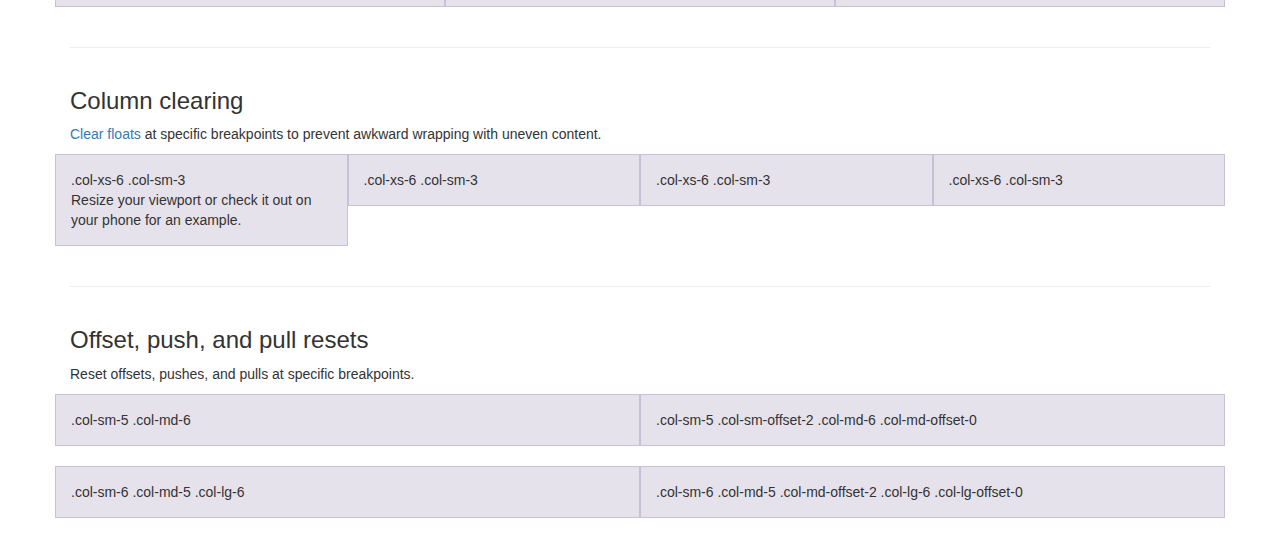
<file: docs/examples/grid/index.html>
<!DOCTYPE html>
<html lang="en">
  <head>
    <meta charset="utf-8">
    <meta http-equiv="X-UA-Compatible" content="IE=edge">
    <meta name="viewport" content="width=device-width, initial-scale=1">
    <!-- The above 3 meta tags *must* come first in the head; any other head content must come *after* these tags -->
    <meta name="description" content="">
    <meta name="author" content="">
    <link rel="icon" href="../../favicon.ico">

    <title>Grid Template for Bootstrap</title>

    <!-- Bootstrap core CSS -->
    <link href="../../dist/css/bootstrap.min.css" rel="stylesheet">

    <!-- IE10 viewport hack for Surface/desktop Windows 8 bug -->
    <link href="../../assets/css/ie10-viewport-bug-workaround.css" rel="stylesheet">

    <!-- Custom styles for this template -->
    <link href="grid.css" rel="stylesheet">

    <!-- Just for debugging purposes. Don't actually copy these 2 lines! -->
    <!--[if lt IE 9]><script src="../../assets/js/ie8-responsive-file-warning.js"></script><![endif]-->
    <script src="../../assets/js/ie-emulation-modes-warning.js"></script>

    <!-- HTML5 shim and Respond.js for IE8 support of HTML5 elements and media queries -->
    <!--[if lt IE 9]>
      <script src="https://oss.maxcdn.com/html5shiv/3.7.3/html5shiv.min.js"></script>
      <script src="https://oss.maxcdn.com/respond/1.4.2/respond.min.js"></script>
    <![endif]-->
  </head>

  <body>
    <div class="container">

      <div class="page-header">
        <h1>Bootstrap grid examples</h1>
        <p class="lead">Basic grid layouts to get you familiar with building within the Bootstrap grid system.</p>
      </div>

      <h3>Three equal columns</h3>
      <p>Get three equal-width columns <strong>starting at desktops and scaling to large desktops</strong>. On mobile devices, tablets and below, the columns will automatically stack.</p>
      <div class="row">
        <div class="col-md-4">.col-md-4</div>
        <div class="col-md-4">.col-md-4</div>
        <div class="col-md-4">.col-md-4</div>
      </div>

      <h3>Three unequal columns</h3>
      <p>Get three columns <strong>starting at desktops and scaling to large desktops</strong> of various widths. Remember, grid columns should add up to twelve for a single horizontal block. More than that, and columns start stacking no matter the viewport.</p>
      <div class="row">
        <div class="col-md-3">.col-md-3</div>
        <div class="col-md-6">.col-md-6</div>
        <div class="col-md-3">.col-md-3</div>
      </div>

      <h3>Two columns</h3>
      <p>Get two columns <strong>starting at desktops and scaling to large desktops</strong>.</p>
      <div class="row">
        <div class="col-md-8">.col-md-8</div>
        <div class="col-md-4">.col-md-4</div>
      </div>

      <h3>Full width, single column</h3>
      <p class="text-warning">No grid classes are necessary for full-width elements.</p>

      <hr>

      <h3>Two columns with two nested columns</h3>
      <p>Per the documentation, nesting is easy—just put a row of columns within an existing column. This gives you two columns <strong>starting at desktops and scaling to large desktops</strong>, with another two (equal widths) within the larger column.</p>
      <p>At mobile device sizes, tablets and down, these columns and their nested columns will stack.</p>
      <div class="row">
        <div class="col-md-8">
          .col-md-8
          <div class="row">
            <div class="col-md-6">.col-md-6</div>
            <div class="col-md-6">.col-md-6</div>
          </div>
        </div>
        <div class="col-md-4">.col-md-4</div>
      </div>

      <hr>

      <h3>Mixed: mobile and desktop</h3>
      <p>The Bootstrap 3 grid system has four tiers of classes: xs (phones), sm (tablets), md (desktops), and lg (larger desktops). You can use nearly any combination of these classes to create more dynamic and flexible layouts.</p>
      <p>Each tier of classes scales up, meaning if you plan on setting the same widths for xs and sm, you only need to specify xs.</p>
      <div class="row">
        <div class="col-xs-12 col-md-8">.col-xs-12 .col-md-8</div>
        <div class="col-xs-6 col-md-4">.col-xs-6 .col-md-4</div>
      </div>
      <div class="row">
        <div class="col-xs-6 col-md-4">.col-xs-6 .col-md-4</div>
        <div class="col-xs-6 col-md-4">.col-xs-6 .col-md-4</div>
        <div class="col-xs-6 col-md-4">.col-xs-6 .col-md-4</div>
      </div>
      <div class="row">
        <div class="col-xs-6">.col-xs-6</div>
        <div class="col-xs-6">.col-xs-6</div>
      </div>

      <hr>

      <h3>Mixed: mobile, tablet, and desktop</h3>
      <p></p>
      <div class="row">
        <div class="col-xs-12 col-sm-6 col-lg-8">.col-xs-12 .col-sm-6 .col-lg-8</div>
        <div class="col-xs-6 col-lg-4">.col-xs-6 .col-lg-4</div>
      </div>
      <div class="row">
        <div class="col-xs-6 col-sm-4">.col-xs-6 .col-sm-4</div>
        <div class="col-xs-6 col-sm-4">.col-xs-6 .col-sm-4</div>
        <div class="col-xs-6 col-sm-4">.col-xs-6 .col-sm-4</div>
      </div>

      <hr>

      <h3>Column clearing</h3>
      <p><a href="http://getbootstrap.com/css/#grid-responsive-resets">Clear floats</a> at specific breakpoints to prevent awkward wrapping with uneven content.</p>
      <div class="row">
        <div class="col-xs-6 col-sm-3">
          .col-xs-6 .col-sm-3
          <br>
          Resize your viewport or check it out on your phone for an example.
        </div>
        <div class="col-xs-6 col-sm-3">.col-xs-6 .col-sm-3</div>

        <!-- Add the extra clearfix for only the required viewport -->
        <div class="clearfix visible-xs"></div>

        <div class="col-xs-6 col-sm-3">.col-xs-6 .col-sm-3</div>
        <div class="col-xs-6 col-sm-3">.col-xs-6 .col-sm-3</div>
      </div>

      <hr>

      <h3>Offset, push, and pull resets</h3>
      <p>Reset offsets, pushes, and pulls at specific breakpoints.</p>
      <div class="row">
        <div class="col-sm-5 col-md-6">.col-sm-5 .col-md-6</div>
        <div class="col-sm-5 col-sm-offset-2 col-md-6 col-md-offset-0">.col-sm-5 .col-sm-offset-2 .col-md-6 .col-md-offset-0</div>
      </div>
      <div class="row">
        <div class="col-sm-6 col-md-5 col-lg-6">.col-sm-6 .col-md-5 .col-lg-6</div>
        <div class="col-sm-6 col-md-5 col-md-offset-2 col-lg-6 col-lg-offset-0">.col-sm-6 .col-md-5 .col-md-offset-2 .col-lg-6 .col-lg-offset-0</div>
      </div>


    </div> <!-- /container -->


    <!-- IE10 viewport hack for Surface/desktop Windows 8 bug -->
    <script src="../../assets/js/ie10-viewport-bug-workaround.js"></script>
  </body>
</html>
</file>
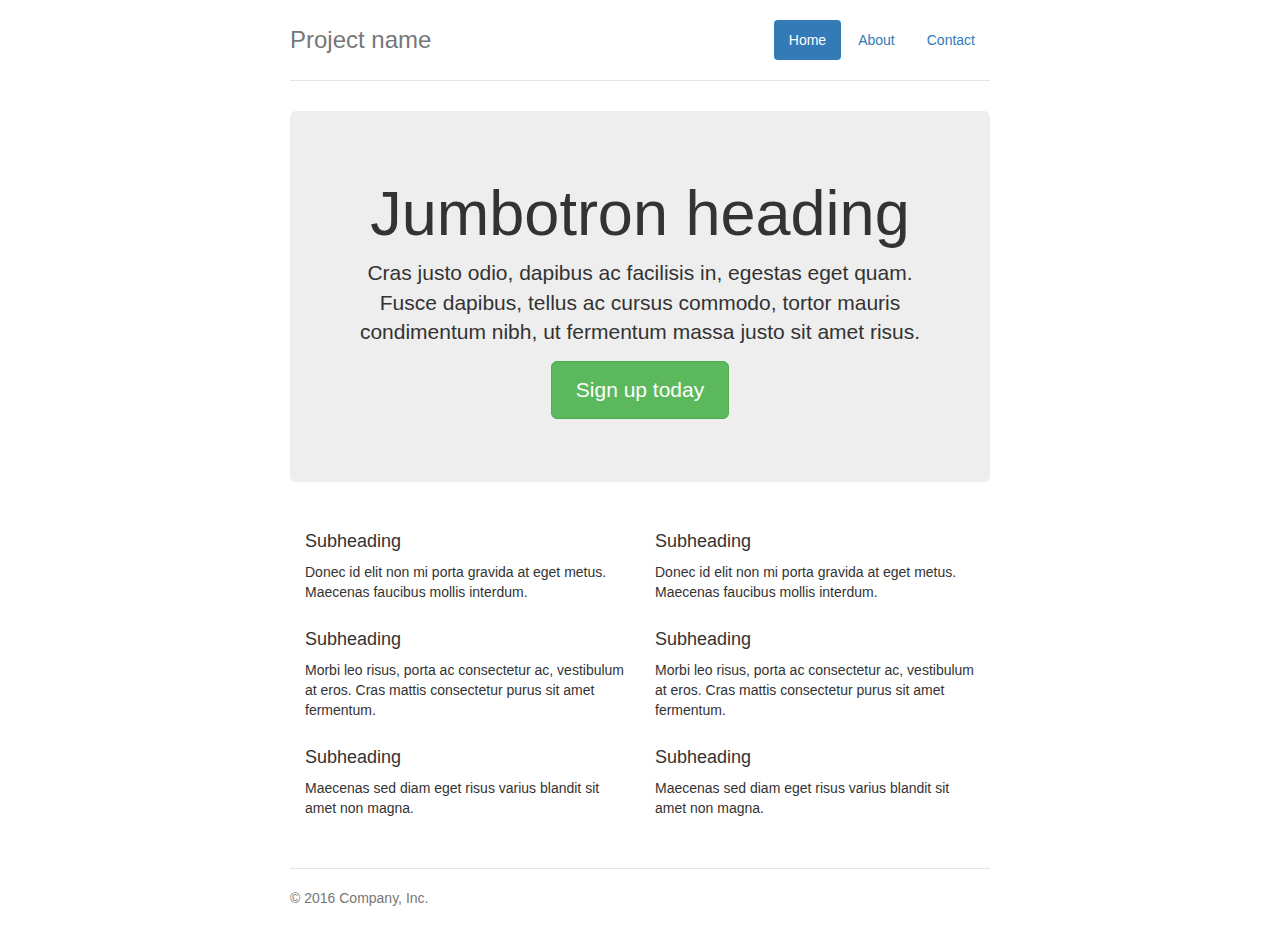
<file: docs/examples/jumbotron-narrow/index.html>
<!DOCTYPE html>
<html lang="en">
  <head>
    <meta charset="utf-8">
    <meta http-equiv="X-UA-Compatible" content="IE=edge">
    <meta name="viewport" content="width=device-width, initial-scale=1">
    <!-- The above 3 meta tags *must* come first in the head; any other head content must come *after* these tags -->
    <meta name="description" content="">
    <meta name="author" content="">
    <link rel="icon" href="../../favicon.ico">

    <title>Narrow Jumbotron Template for Bootstrap</title>

    <!-- Bootstrap core CSS -->
    <link href="../../dist/css/bootstrap.min.css" rel="stylesheet">

    <!-- IE10 viewport hack for Surface/desktop Windows 8 bug -->
    <link href="../../assets/css/ie10-viewport-bug-workaround.css" rel="stylesheet">

    <!-- Custom styles for this template -->
    <link href="jumbotron-narrow.css" rel="stylesheet">

    <!-- Just for debugging purposes. Don't actually copy these 2 lines! -->
    <!--[if lt IE 9]><script src="../../assets/js/ie8-responsive-file-warning.js"></script><![endif]-->
    <script src="../../assets/js/ie-emulation-modes-warning.js"></script>

    <!-- HTML5 shim and Respond.js for IE8 support of HTML5 elements and media queries -->
    <!--[if lt IE 9]>
      <script src="https://oss.maxcdn.com/html5shiv/3.7.3/html5shiv.min.js"></script>
      <script src="https://oss.maxcdn.com/respond/1.4.2/respond.min.js"></script>
    <![endif]-->
  </head>

  <body>

    <div class="container">
      <div class="header clearfix">
        <nav>
          <ul class="nav nav-pills pull-right">
            <li role="presentation" class="active"><a href="#">Home</a></li>
            <li role="presentation"><a href="#">About</a></li>
            <li role="presentation"><a href="#">Contact</a></li>
          </ul>
        </nav>
        <h3 class="text-muted">Project name</h3>
      </div>

      <div class="jumbotron">
        <h1>Jumbotron heading</h1>
        <p class="lead">Cras justo odio, dapibus ac facilisis in, egestas eget quam. Fusce dapibus, tellus ac cursus commodo, tortor mauris condimentum nibh, ut fermentum massa justo sit amet risus.</p>
        <p><a class="btn btn-lg btn-success" href="#" role="button">Sign up today</a></p>
      </div>

      <div class="row marketing">
        <div class="col-lg-6">
          <h4>Subheading</h4>
          <p>Donec id elit non mi porta gravida at eget metus. Maecenas faucibus mollis interdum.</p>

          <h4>Subheading</h4>
          <p>Morbi leo risus, porta ac consectetur ac, vestibulum at eros. Cras mattis consectetur purus sit amet fermentum.</p>

          <h4>Subheading</h4>
          <p>Maecenas sed diam eget risus varius blandit sit amet non magna.</p>
        </div>

        <div class="col-lg-6">
          <h4>Subheading</h4>
          <p>Donec id elit non mi porta gravida at eget metus. Maecenas faucibus mollis interdum.</p>

          <h4>Subheading</h4>
          <p>Morbi leo risus, porta ac consectetur ac, vestibulum at eros. Cras mattis consectetur purus sit amet fermentum.</p>

          <h4>Subheading</h4>
          <p>Maecenas sed diam eget risus varius blandit sit amet non magna.</p>
        </div>
      </div>

      <footer class="footer">
        <p>&copy; 2016 Company, Inc.</p>
      </footer>

    </div> <!-- /container -->


    <!-- IE10 viewport hack for Surface/desktop Windows 8 bug -->
    <script src="../../assets/js/ie10-viewport-bug-workaround.js"></script>
  </body>
</html>
</file>
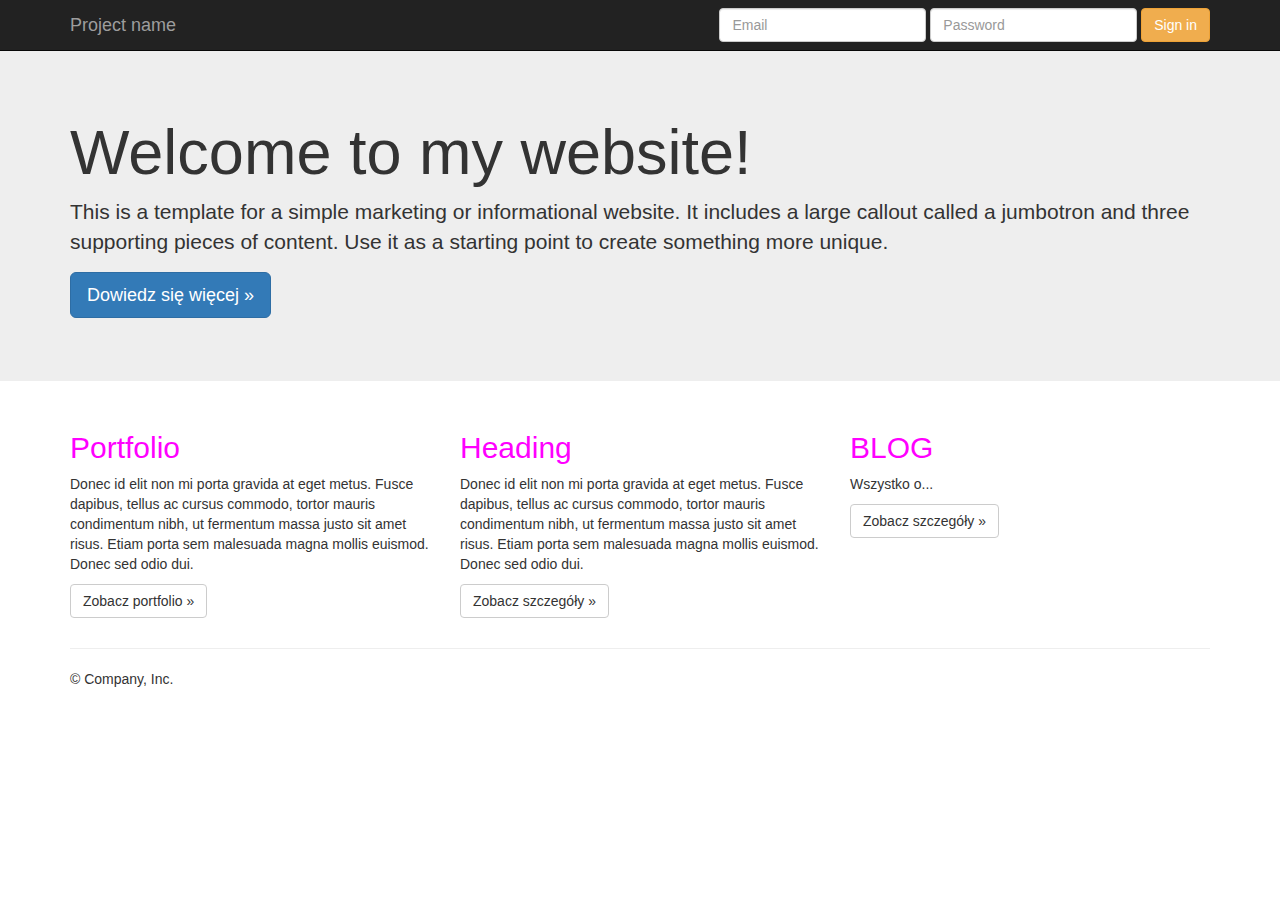
<file: docs/examples/jumbotron/index.html>
<!DOCTYPE html>
<html lang="en">
  <head>
    <meta charset="utf-8">
    <meta http-equiv="X-UA-Compatible" content="IE=edge">
    <meta name="viewport" content="width=device-width, initial-scale=1">
    <!-- The above 3 meta tags *must* come first in the head; any other head content must come *after* these tags -->
    <meta name="description" content="">
    <meta name="author" content="">
    <link rel="icon" href="../../favicon.ico">

    <title>To moja strona domowa</title>

    <!-- Bootstrap core CSS -->
    <link href="../../dist/css/bootstrap.min.css" rel="stylesheet">

    <!-- IE10 viewport hack for Surface/desktop Windows 8 bug -->
    <link href="../../assets/css/ie10-viewport-bug-workaround.css" rel="stylesheet">

    <!-- Custom styles for this template -->
    <link href="jumbotron.css" rel="stylesheet">

    <!-- Just for debugging purposes. Don't actually copy these 2 lines! -->
    <!--[if lt IE 9]><script src="../../assets/js/ie8-responsive-file-warning.js"></script><![endif]-->
    <script src="../../assets/js/ie-emulation-modes-warning.js"></script>

    <!-- HTML5 shim and Respond.js for IE8 support of HTML5 elements and media queries -->
    <!--[if lt IE 9]>
      <script src="https://oss.maxcdn.com/html5shiv/3.7.3/html5shiv.min.js"></script>
      <script src="https://oss.maxcdn.com/respond/1.4.2/respond.min.js"></script>
    <![endif]-->
  </head>

  <body>

    <nav class="navbar navbar-inverse navbar-fixed-top">
      <div class="container">
        <div class="navbar-header">
          <button type="button" class="navbar-toggle collapsed" data-toggle="collapse" data-target="#navbar" aria-expanded="false" aria-controls="navbar">
            <span class="sr-only">Toggle navigation</span>
            <span class="icon-bar"></span>
            <span class="icon-bar"></span>
            <span class="icon-bar"></span>
          </button>
          <a class="navbar-brand" href="#">Project name</a>
        </div>
        <div id="navbar" class="navbar-collapse collapse">
          <form class="navbar-form navbar-right">
            <div class="form-group">
              <input type="text" placeholder="Email" class="form-control">
            </div>
            <div class="form-group">
              <input type="password" placeholder="Password" class="form-control">
            </div>
            <button type="submit" class="btn btn-warning">Sign in</button>
          </form>
        </div><!--/.navbar-collapse -->
      </div>
    </nav>

    <!-- Main jumbotron for a primary marketing message or call to action -->
    <div class="jumbotron">
      <div class="container">
        <h1>Welcome to my website!</h1>
        <p>This is a template for a simple marketing or informational website. It includes a large callout called a jumbotron and three supporting pieces of content. Use it as a starting point to create something more unique.</p>
        <p><a class="btn btn-primary btn-lg" href="#" role="button">Dowiedz się więcej &raquo;</a></p>
      </div>
    </div>

    <div class="container">
      <!-- Example row of columns -->
      <div class="row">
        <div class="col-md-4">
          <h2>Portfolio</h2>
          <p>Donec id elit non mi porta gravida at eget metus. Fusce dapibus, tellus ac cursus commodo, tortor mauris condimentum nibh, ut fermentum massa justo sit amet risus. Etiam porta sem malesuada magna mollis euismod. Donec sed odio dui. </p>
          <p><a class="btn btn-default" href="portfolio.html" role="button">Zobacz portfolio &raquo;</a></p>
        </div>
        <div class="col-md-4">
          <h2>Heading</h2>
          <p>Donec id elit non mi porta gravida at eget metus. Fusce dapibus, tellus ac cursus commodo, tortor mauris condimentum nibh, ut fermentum massa justo sit amet risus. Etiam porta sem malesuada magna mollis euismod. Donec sed odio dui. </p>
          <p><a class="btn btn-default" href="#" role="button">Zobacz szczegóły &raquo;</a></p>
       </div>
        <div class="col-md-4">
          <h2>BLOG</h2>
          <p>Wszystko o...</p>
          <p><a class="btn btn-default" href="#" role="button">Zobacz szczegóły &raquo;</a></p>
        </div>
      </div>

      <hr>

      <footer>
        <p>&copy; Company, Inc.</p>
      </footer>
    </div> <!-- /container -->


    <!-- Bootstrap core JavaScript
    ================================================== -->
    <!-- Placed at the end of the document so the pages load faster -->
    <script src="https://ajax.googleapis.com/ajax/libs/jquery/1.12.4/jquery.min.js"></script>
    <script>window.jQuery || document.write('<script src="../../assets/js/vendor/jquery.min.js"><\/script>')</script>
    <script src="../../dist/js/bootstrap.min.js"></script>
    <!-- IE10 viewport hack for Surface/desktop Windows 8 bug -->
    <script src="../../assets/js/ie10-viewport-bug-workaround.js"></script>
  </body>
</html>
</file>
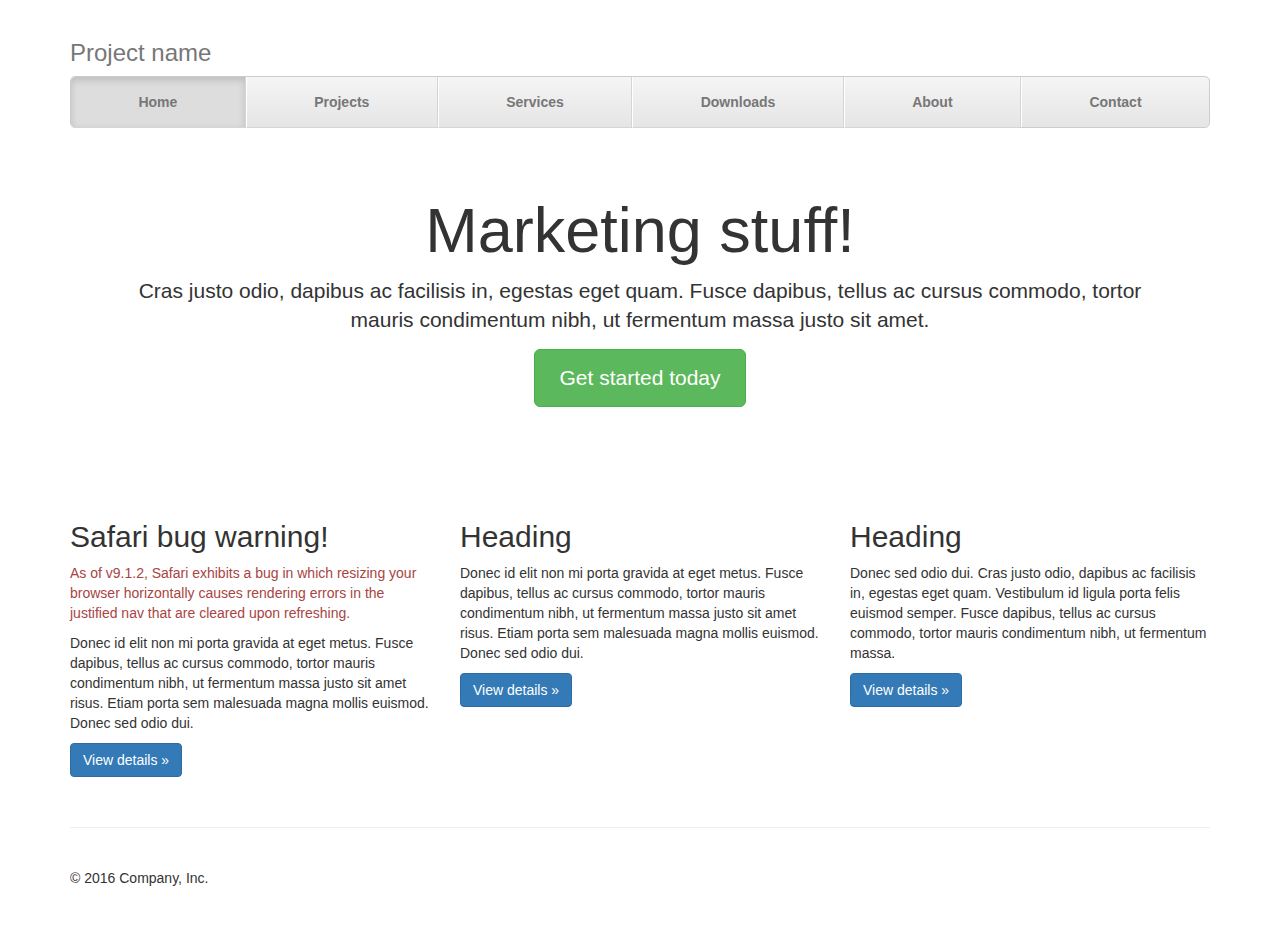
<file: docs/examples/justified-nav/index.html>
<!DOCTYPE html>
<html lang="en">
  <head>
    <meta charset="utf-8">
    <meta http-equiv="X-UA-Compatible" content="IE=edge">
    <meta name="viewport" content="width=device-width, initial-scale=1">
    <!-- The above 3 meta tags *must* come first in the head; any other head content must come *after* these tags -->
    <meta name="description" content="">
    <meta name="author" content="">
    <link rel="icon" href="../../favicon.ico">

    <title>Justified Nav Template for Bootstrap</title>

    <!-- Bootstrap core CSS -->
    <link href="../../dist/css/bootstrap.min.css" rel="stylesheet">

    <!-- IE10 viewport hack for Surface/desktop Windows 8 bug -->
    <link href="../../assets/css/ie10-viewport-bug-workaround.css" rel="stylesheet">

    <!-- Custom styles for this template -->
    <link href="justified-nav.css" rel="stylesheet">

    <!-- Just for debugging purposes. Don't actually copy these 2 lines! -->
    <!--[if lt IE 9]><script src="../../assets/js/ie8-responsive-file-warning.js"></script><![endif]-->
    <script src="../../assets/js/ie-emulation-modes-warning.js"></script>

    <!-- HTML5 shim and Respond.js for IE8 support of HTML5 elements and media queries -->
    <!--[if lt IE 9]>
      <script src="https://oss.maxcdn.com/html5shiv/3.7.3/html5shiv.min.js"></script>
      <script src="https://oss.maxcdn.com/respond/1.4.2/respond.min.js"></script>
    <![endif]-->
  </head>

  <body>

    <div class="container">

      <!-- The justified navigation menu is meant for single line per list item.
           Multiple lines will require custom code not provided by Bootstrap. -->
      <div class="masthead">
        <h3 class="text-muted">Project name</h3>
        <nav>
          <ul class="nav nav-justified">
            <li class="active"><a href="#">Home</a></li>
            <li><a href="#">Projects</a></li>
            <li><a href="#">Services</a></li>
            <li><a href="#">Downloads</a></li>
            <li><a href="#">About</a></li>
            <li><a href="#">Contact</a></li>
          </ul>
        </nav>
      </div>

      <!-- Jumbotron -->
      <div class="jumbotron">
        <h1>Marketing stuff!</h1>
        <p class="lead">Cras justo odio, dapibus ac facilisis in, egestas eget quam. Fusce dapibus, tellus ac cursus commodo, tortor mauris condimentum nibh, ut fermentum massa justo sit amet.</p>
        <p><a class="btn btn-lg btn-success" href="#" role="button">Get started today</a></p>
      </div>

      <!-- Example row of columns -->
      <div class="row">
        <div class="col-lg-4">
          <h2>Safari bug warning!</h2>
          <p class="text-danger">As of v9.1.2, Safari exhibits a bug in which resizing your browser horizontally causes rendering errors in the justified nav that are cleared upon refreshing.</p>
          <p>Donec id elit non mi porta gravida at eget metus. Fusce dapibus, tellus ac cursus commodo, tortor mauris condimentum nibh, ut fermentum massa justo sit amet risus. Etiam porta sem malesuada magna mollis euismod. Donec sed odio dui. </p>
          <p><a class="btn btn-primary" href="#" role="button">View details &raquo;</a></p>
        </div>
        <div class="col-lg-4">
          <h2>Heading</h2>
          <p>Donec id elit non mi porta gravida at eget metus. Fusce dapibus, tellus ac cursus commodo, tortor mauris condimentum nibh, ut fermentum massa justo sit amet risus. Etiam porta sem malesuada magna mollis euismod. Donec sed odio dui. </p>
          <p><a class="btn btn-primary" href="#" role="button">View details &raquo;</a></p>
       </div>
        <div class="col-lg-4">
          <h2>Heading</h2>
          <p>Donec sed odio dui. Cras justo odio, dapibus ac facilisis in, egestas eget quam. Vestibulum id ligula porta felis euismod semper. Fusce dapibus, tellus ac cursus commodo, tortor mauris condimentum nibh, ut fermentum massa.</p>
          <p><a class="btn btn-primary" href="#" role="button">View details &raquo;</a></p>
        </div>
      </div>

      <!-- Site footer -->
      <footer class="footer">
        <p>&copy; 2016 Company, Inc.</p>
      </footer>

    </div> <!-- /container -->


    <!-- IE10 viewport hack for Surface/desktop Windows 8 bug -->
    <script src="../../assets/js/ie10-viewport-bug-workaround.js"></script>
  </body>
</html>
</file>
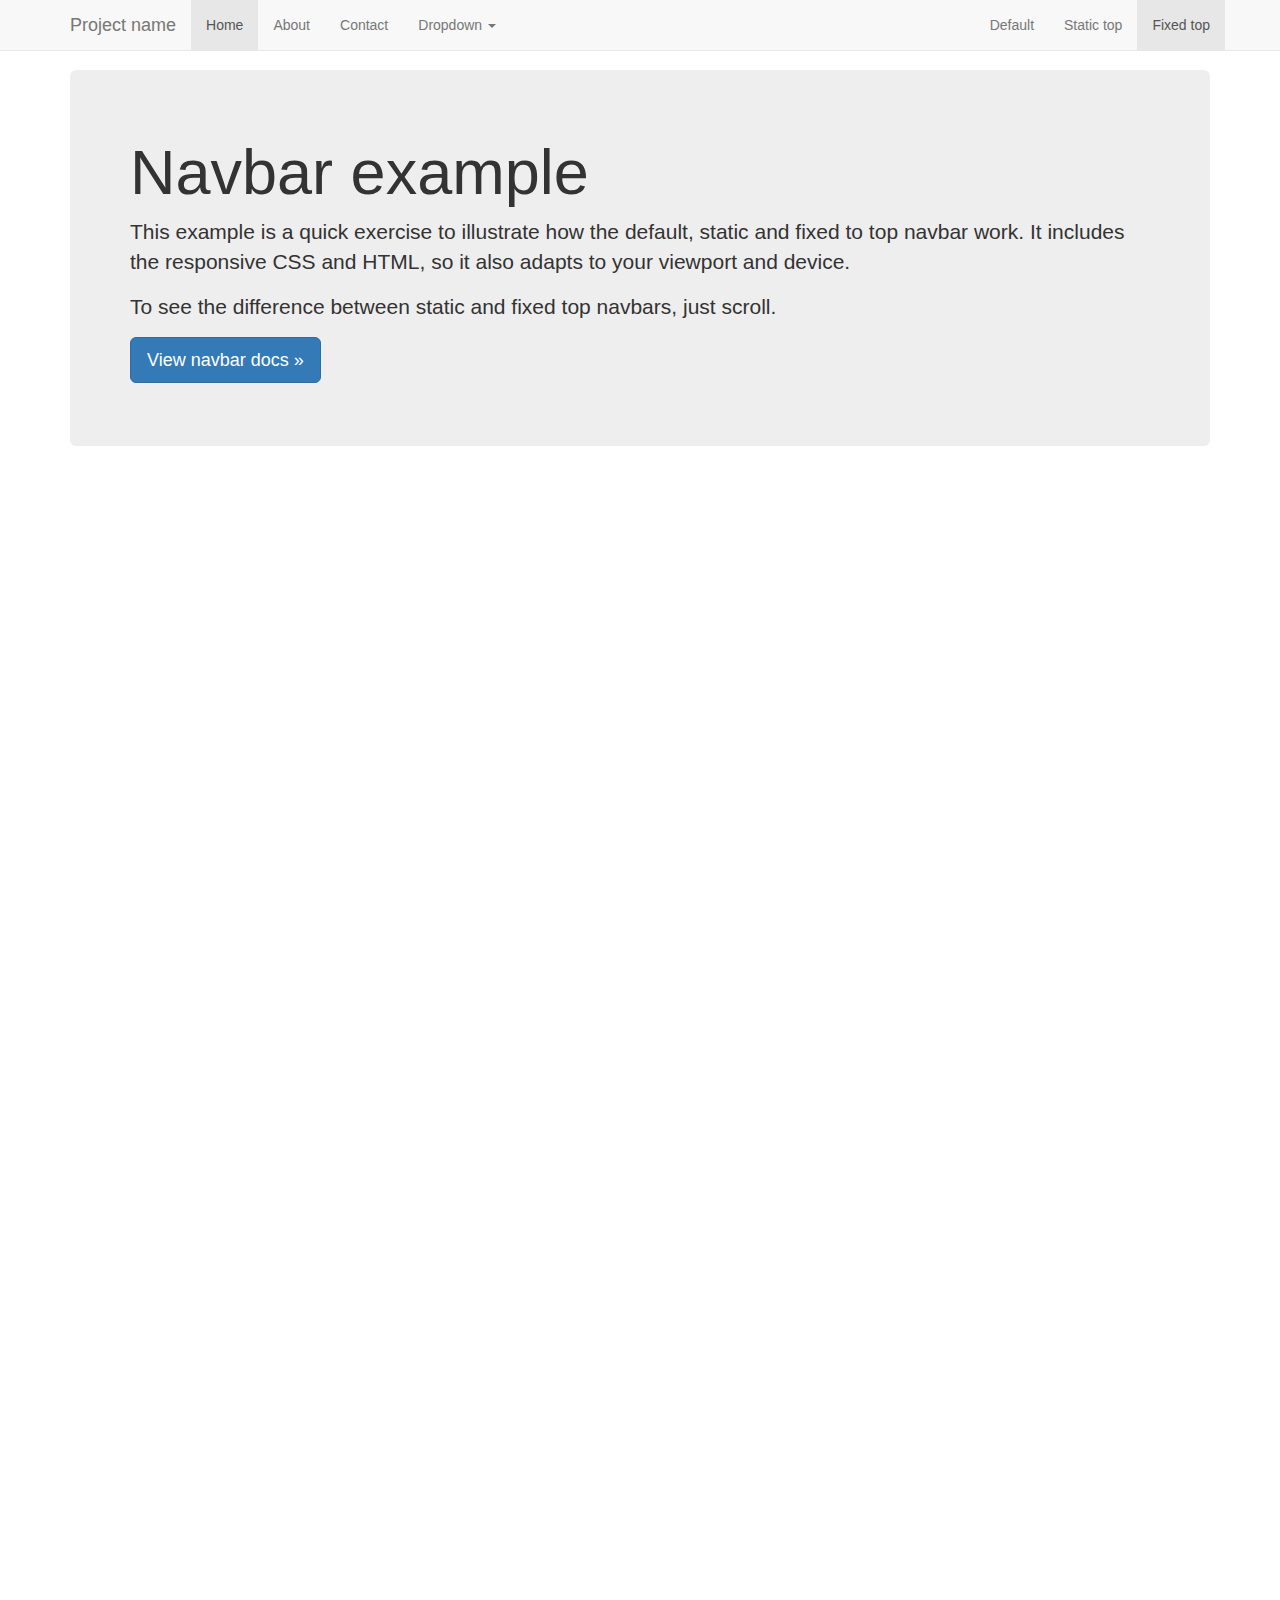
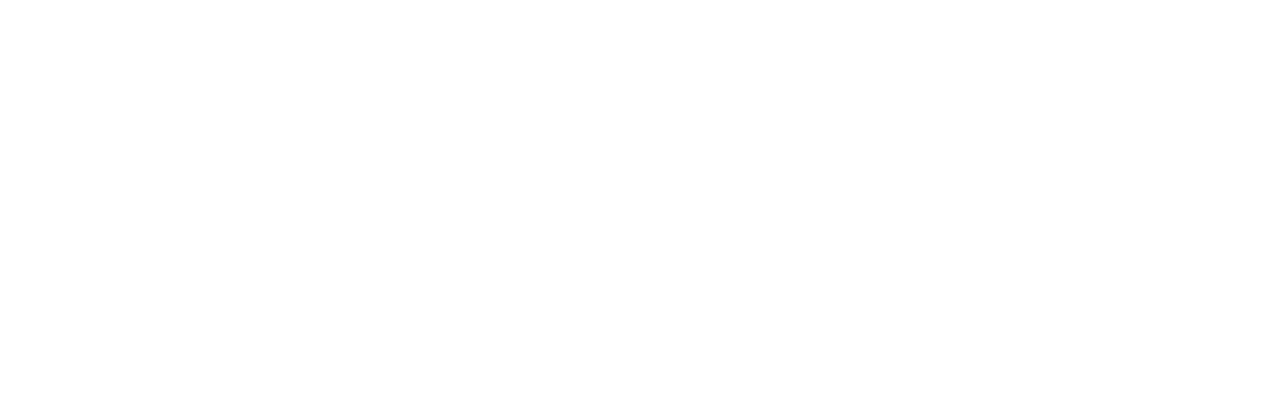
<file: docs/examples/navbar-fixed-top/index.html>
<!DOCTYPE html>
<html lang="en">
  <head>
    <meta charset="utf-8">
    <meta http-equiv="X-UA-Compatible" content="IE=edge">
    <meta name="viewport" content="width=device-width, initial-scale=1">
    <!-- The above 3 meta tags *must* come first in the head; any other head content must come *after* these tags -->
    <meta name="description" content="">
    <meta name="author" content="">
    <link rel="icon" href="../../favicon.ico">

    <title>Fixed Top Navbar Example for Bootstrap</title>

    <!-- Bootstrap core CSS -->
    <link href="../../dist/css/bootstrap.min.css" rel="stylesheet">

    <!-- IE10 viewport hack for Surface/desktop Windows 8 bug -->
    <link href="../../assets/css/ie10-viewport-bug-workaround.css" rel="stylesheet">

    <!-- Custom styles for this template -->
    <link href="navbar-fixed-top.css" rel="stylesheet">

    <!-- Just for debugging purposes. Don't actually copy these 2 lines! -->
    <!--[if lt IE 9]><script src="../../assets/js/ie8-responsive-file-warning.js"></script><![endif]-->
    <script src="../../assets/js/ie-emulation-modes-warning.js"></script>

    <!-- HTML5 shim and Respond.js for IE8 support of HTML5 elements and media queries -->
    <!--[if lt IE 9]>
      <script src="https://oss.maxcdn.com/html5shiv/3.7.3/html5shiv.min.js"></script>
      <script src="https://oss.maxcdn.com/respond/1.4.2/respond.min.js"></script>
    <![endif]-->
  </head>

  <body>

    <!-- Fixed navbar -->
    <nav class="navbar navbar-default navbar-fixed-top">
      <div class="container">
        <div class="navbar-header">
          <button type="button" class="navbar-toggle collapsed" data-toggle="collapse" data-target="#navbar" aria-expanded="false" aria-controls="navbar">
            <span class="sr-only">Toggle navigation</span>
            <span class="icon-bar"></span>
            <span class="icon-bar"></span>
            <span class="icon-bar"></span>
          </button>
          <a class="navbar-brand" href="#">Project name</a>
        </div>
        <div id="navbar" class="navbar-collapse collapse">
          <ul class="nav navbar-nav">
            <li class="active"><a href="#">Home</a></li>
            <li><a href="#about">About</a></li>
            <li><a href="#contact">Contact</a></li>
            <li class="dropdown">
              <a href="#" class="dropdown-toggle" data-toggle="dropdown" role="button" aria-haspopup="true" aria-expanded="false">Dropdown <span class="caret"></span></a>
              <ul class="dropdown-menu">
                <li><a href="#">Action</a></li>
                <li><a href="#">Another action</a></li>
                <li><a href="#">Something else here</a></li>
                <li role="separator" class="divider"></li>
                <li class="dropdown-header">Nav header</li>
                <li><a href="#">Separated link</a></li>
                <li><a href="#">One more separated link</a></li>
              </ul>
            </li>
          </ul>
          <ul class="nav navbar-nav navbar-right">
            <li><a href="../navbar/">Default</a></li>
            <li><a href="../navbar-static-top/">Static top</a></li>
            <li class="active"><a href="./">Fixed top <span class="sr-only">(current)</span></a></li>
          </ul>
        </div><!--/.nav-collapse -->
      </div>
    </nav>

    <div class="container">

      <!-- Main component for a primary marketing message or call to action -->
      <div class="jumbotron">
        <h1>Navbar example</h1>
        <p>This example is a quick exercise to illustrate how the default, static and fixed to top navbar work. It includes the responsive CSS and HTML, so it also adapts to your viewport and device.</p>
        <p>To see the difference between static and fixed top navbars, just scroll.</p>
        <p>
          <a class="btn btn-lg btn-primary" href="../../components/#navbar" role="button">View navbar docs &raquo;</a>
        </p>
      </div>

    </div> <!-- /container -->


    <!-- Bootstrap core JavaScript
    ================================================== -->
    <!-- Placed at the end of the document so the pages load faster -->
    <script src="https://ajax.googleapis.com/ajax/libs/jquery/1.12.4/jquery.min.js"></script>
    <script>window.jQuery || document.write('<script src="../../assets/js/vendor/jquery.min.js"><\/script>')</script>
    <script src="../../dist/js/bootstrap.min.js"></script>
    <!-- IE10 viewport hack for Surface/desktop Windows 8 bug -->
    <script src="../../assets/js/ie10-viewport-bug-workaround.js"></script>
  </body>
</html>
</file>
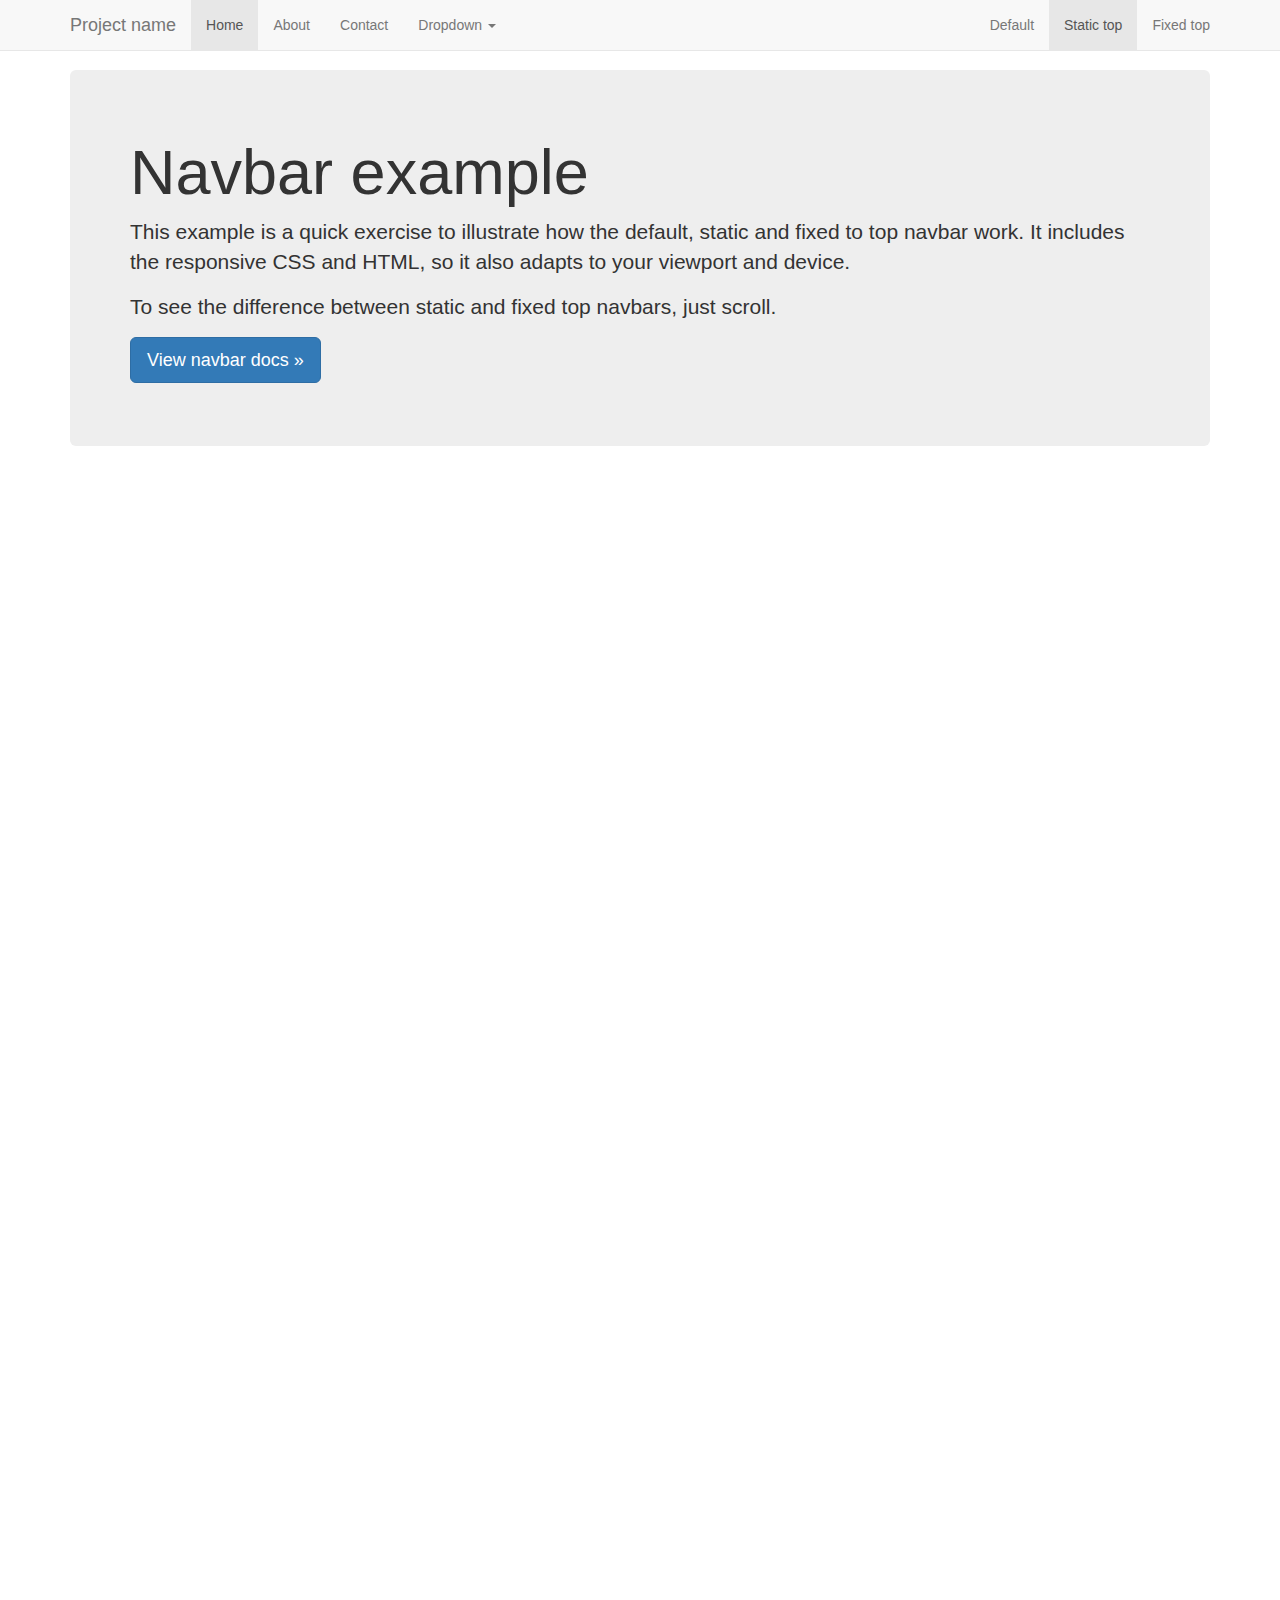
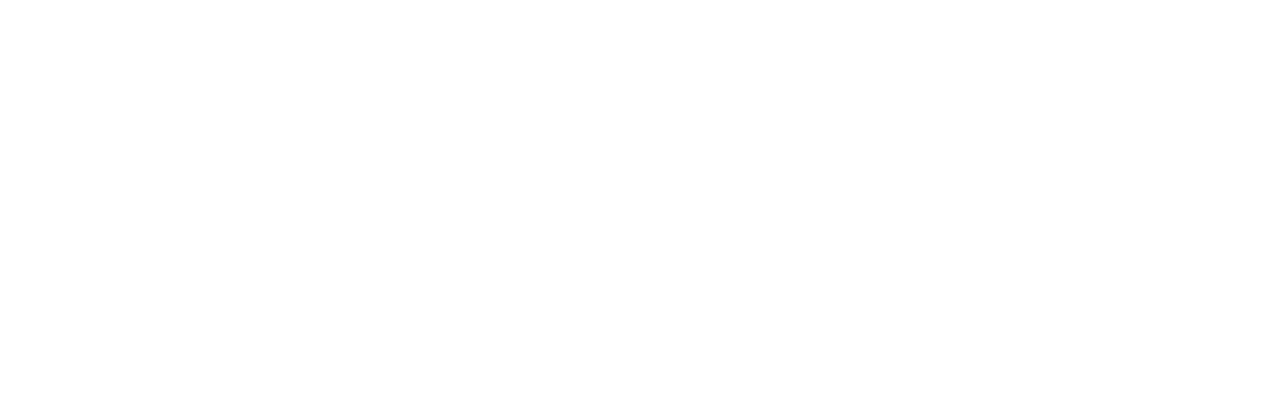
<file: docs/examples/navbar-static-top/index.html>
<!DOCTYPE html>
<html lang="en">
  <head>
    <meta charset="utf-8">
    <meta http-equiv="X-UA-Compatible" content="IE=edge">
    <meta name="viewport" content="width=device-width, initial-scale=1">
    <!-- The above 3 meta tags *must* come first in the head; any other head content must come *after* these tags -->
    <meta name="description" content="">
    <meta name="author" content="">
    <link rel="icon" href="../../favicon.ico">

    <title>Static Top Navbar Example for Bootstrap</title>

    <!-- Bootstrap core CSS -->
    <link href="../../dist/css/bootstrap.min.css" rel="stylesheet">

    <!-- IE10 viewport hack for Surface/desktop Windows 8 bug -->
    <link href="../../assets/css/ie10-viewport-bug-workaround.css" rel="stylesheet">

    <!-- Custom styles for this template -->
    <link href="navbar-static-top.css" rel="stylesheet">

    <!-- Just for debugging purposes. Don't actually copy these 2 lines! -->
    <!--[if lt IE 9]><script src="../../assets/js/ie8-responsive-file-warning.js"></script><![endif]-->
    <script src="../../assets/js/ie-emulation-modes-warning.js"></script>

    <!-- HTML5 shim and Respond.js for IE8 support of HTML5 elements and media queries -->
    <!--[if lt IE 9]>
      <script src="https://oss.maxcdn.com/html5shiv/3.7.3/html5shiv.min.js"></script>
      <script src="https://oss.maxcdn.com/respond/1.4.2/respond.min.js"></script>
    <![endif]-->
  </head>

  <body>

    <!-- Static navbar -->
    <nav class="navbar navbar-default navbar-static-top">
      <div class="container">
        <div class="navbar-header">
          <button type="button" class="navbar-toggle collapsed" data-toggle="collapse" data-target="#navbar" aria-expanded="false" aria-controls="navbar">
            <span class="sr-only">Toggle navigation</span>
            <span class="icon-bar"></span>
            <span class="icon-bar"></span>
            <span class="icon-bar"></span>
          </button>
          <a class="navbar-brand" href="#">Project name</a>
        </div>
        <div id="navbar" class="navbar-collapse collapse">
          <ul class="nav navbar-nav">
            <li class="active"><a href="#">Home</a></li>
            <li><a href="#about">About</a></li>
            <li><a href="#contact">Contact</a></li>
            <li class="dropdown">
              <a href="#" class="dropdown-toggle" data-toggle="dropdown" role="button" aria-haspopup="true" aria-expanded="false">Dropdown <span class="caret"></span></a>
              <ul class="dropdown-menu">
                <li><a href="#">Action</a></li>
                <li><a href="#">Another action</a></li>
                <li><a href="#">Something else here</a></li>
                <li role="separator" class="divider"></li>
                <li class="dropdown-header">Nav header</li>
                <li><a href="#">Separated link</a></li>
                <li><a href="#">One more separated link</a></li>
              </ul>
            </li>
          </ul>
          <ul class="nav navbar-nav navbar-right">
            <li><a href="../navbar/">Default</a></li>
            <li class="active"><a href="./">Static top <span class="sr-only">(current)</span></a></li>
            <li><a href="../navbar-fixed-top/">Fixed top</a></li>
          </ul>
        </div><!--/.nav-collapse -->
      </div>
    </nav>


    <div class="container">

      <!-- Main component for a primary marketing message or call to action -->
      <div class="jumbotron">
        <h1>Navbar example</h1>
        <p>This example is a quick exercise to illustrate how the default, static and fixed to top navbar work. It includes the responsive CSS and HTML, so it also adapts to your viewport and device.</p>
        <p>To see the difference between static and fixed top navbars, just scroll.</p>
        <p>
          <a class="btn btn-lg btn-primary" href="../../components/#navbar" role="button">View navbar docs &raquo;</a>
        </p>
      </div>

    </div> <!-- /container -->


    <!-- Bootstrap core JavaScript
    ================================================== -->
    <!-- Placed at the end of the document so the pages load faster -->
    <script src="https://ajax.googleapis.com/ajax/libs/jquery/1.12.4/jquery.min.js"></script>
    <script>window.jQuery || document.write('<script src="../../assets/js/vendor/jquery.min.js"><\/script>')</script>
    <script src="../../dist/js/bootstrap.min.js"></script>
    <!-- IE10 viewport hack for Surface/desktop Windows 8 bug -->
    <script src="../../assets/js/ie10-viewport-bug-workaround.js"></script>
  </body>
</html>
</file>
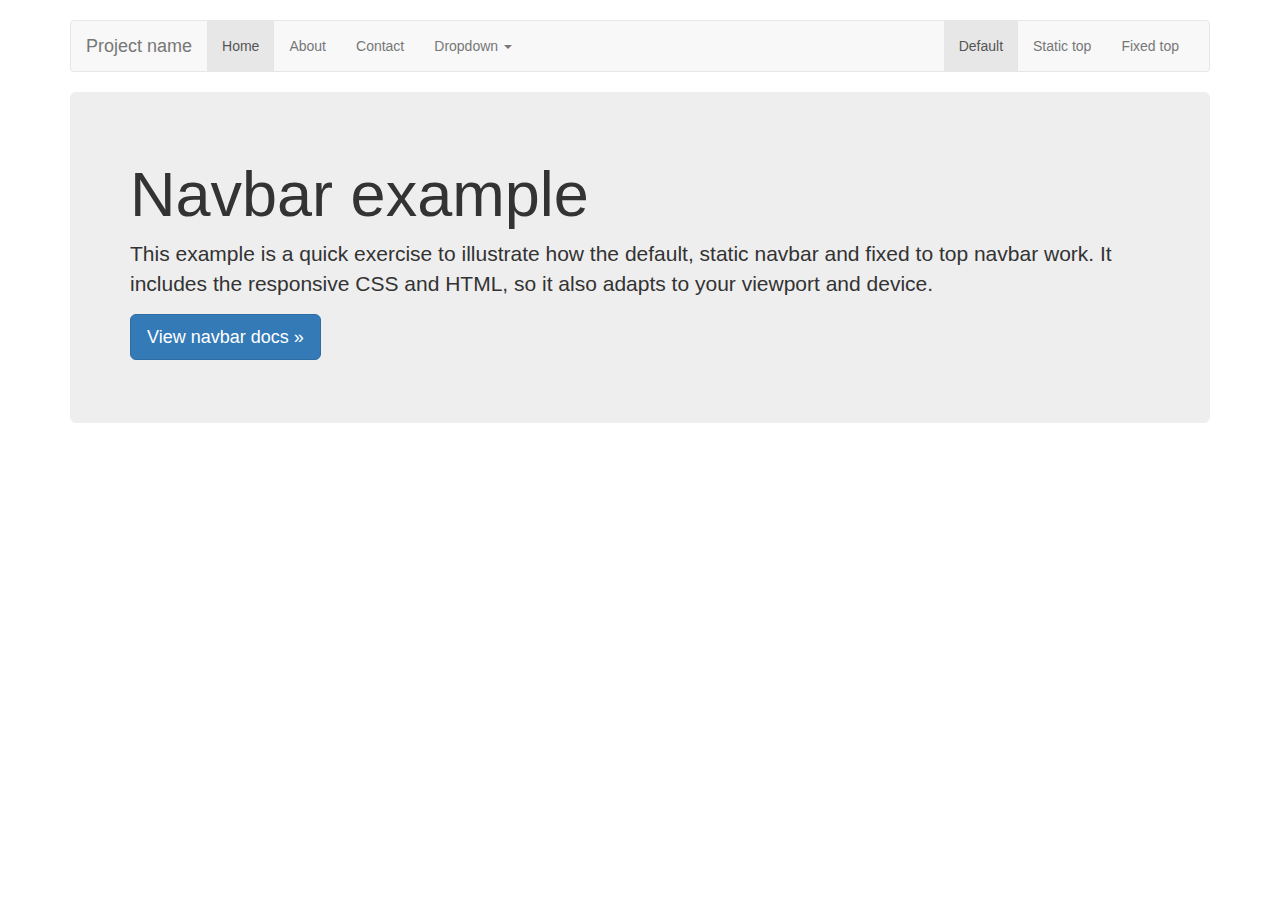
<file: docs/examples/navbar/index.html>
<!DOCTYPE html>
<html lang="en">
  <head>
    <meta charset="utf-8">
    <meta http-equiv="X-UA-Compatible" content="IE=edge">
    <meta name="viewport" content="width=device-width, initial-scale=1">
    <!-- The above 3 meta tags *must* come first in the head; any other head content must come *after* these tags -->
    <meta name="description" content="">
    <meta name="author" content="">
    <link rel="icon" href="../../favicon.ico">

    <title>Navbar Template for Bootstrap</title>

    <!-- Bootstrap core CSS -->
    <link href="../../dist/css/bootstrap.min.css" rel="stylesheet">

    <!-- IE10 viewport hack for Surface/desktop Windows 8 bug -->
    <link href="../../assets/css/ie10-viewport-bug-workaround.css" rel="stylesheet">

    <!-- Custom styles for this template -->
    <link href="navbar.css" rel="stylesheet">

    <!-- Just for debugging purposes. Don't actually copy these 2 lines! -->
    <!--[if lt IE 9]><script src="../../assets/js/ie8-responsive-file-warning.js"></script><![endif]-->
    <script src="../../assets/js/ie-emulation-modes-warning.js"></script>

    <!-- HTML5 shim and Respond.js for IE8 support of HTML5 elements and media queries -->
    <!--[if lt IE 9]>
      <script src="https://oss.maxcdn.com/html5shiv/3.7.3/html5shiv.min.js"></script>
      <script src="https://oss.maxcdn.com/respond/1.4.2/respond.min.js"></script>
    <![endif]-->
  </head>

  <body>

    <div class="container">

      <!-- Static navbar -->
      <nav class="navbar navbar-default">
        <div class="container-fluid">
          <div class="navbar-header">
            <button type="button" class="navbar-toggle collapsed" data-toggle="collapse" data-target="#navbar" aria-expanded="false" aria-controls="navbar">
              <span class="sr-only">Toggle navigation</span>
              <span class="icon-bar"></span>
              <span class="icon-bar"></span>
              <span class="icon-bar"></span>
            </button>
            <a class="navbar-brand" href="#">Project name</a>
          </div>
          <div id="navbar" class="navbar-collapse collapse">
            <ul class="nav navbar-nav">
              <li class="active"><a href="#">Home</a></li>
              <li><a href="#">About</a></li>
              <li><a href="#">Contact</a></li>
              <li class="dropdown">
                <a href="#" class="dropdown-toggle" data-toggle="dropdown" role="button" aria-haspopup="true" aria-expanded="false">Dropdown <span class="caret"></span></a>
                <ul class="dropdown-menu">
                  <li><a href="#">Action</a></li>
                  <li><a href="#">Another action</a></li>
                  <li><a href="#">Something else here</a></li>
                  <li role="separator" class="divider"></li>
                  <li class="dropdown-header">Nav header</li>
                  <li><a href="#">Separated link</a></li>
                  <li><a href="#">One more separated link</a></li>
                </ul>
              </li>
            </ul>
            <ul class="nav navbar-nav navbar-right">
              <li class="active"><a href="./">Default <span class="sr-only">(current)</span></a></li>
              <li><a href="../navbar-static-top/">Static top</a></li>
              <li><a href="../navbar-fixed-top/">Fixed top</a></li>
            </ul>
          </div><!--/.nav-collapse -->
        </div><!--/.container-fluid -->
      </nav>

      <!-- Main component for a primary marketing message or call to action -->
      <div class="jumbotron">
        <h1>Navbar example</h1>
        <p>This example is a quick exercise to illustrate how the default, static navbar and fixed to top navbar work. It includes the responsive CSS and HTML, so it also adapts to your viewport and device.</p>
        <p>
          <a class="btn btn-lg btn-primary" href="../../components/#navbar" role="button">View navbar docs &raquo;</a>
        </p>
      </div>

    </div> <!-- /container -->


    <!-- Bootstrap core JavaScript
    ================================================== -->
    <!-- Placed at the end of the document so the pages load faster -->
    <script src="https://ajax.googleapis.com/ajax/libs/jquery/1.12.4/jquery.min.js"></script>
    <script>window.jQuery || document.write('<script src="../../assets/js/vendor/jquery.min.js"><\/script>')</script>
    <script src="../../dist/js/bootstrap.min.js"></script>
    <!-- IE10 viewport hack for Surface/desktop Windows 8 bug -->
    <script src="../../assets/js/ie10-viewport-bug-workaround.js"></script>
  </body>
</html>
</file>
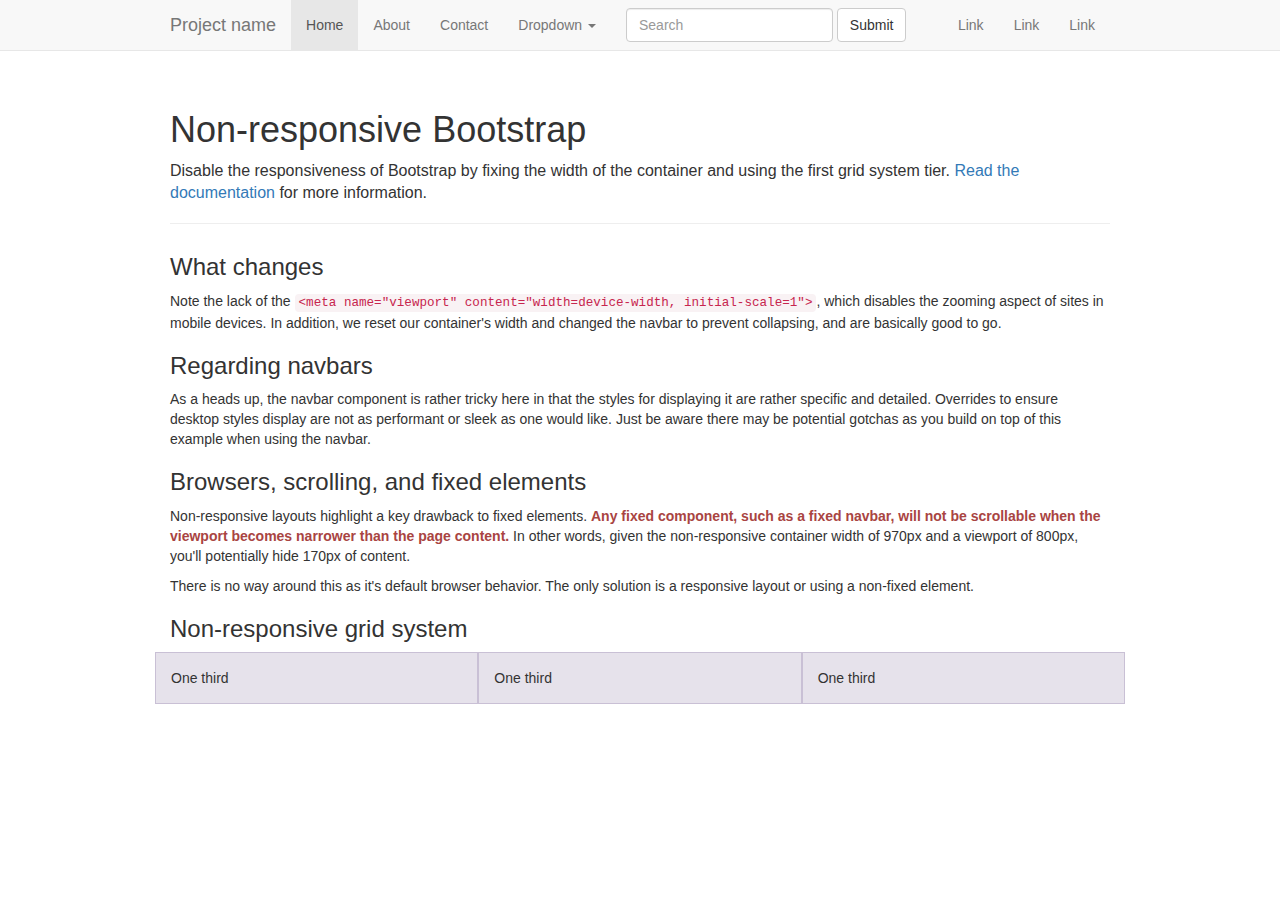
<file: docs/examples/non-responsive/index.html>
<!DOCTYPE html>
<html lang="en">
  <head>
    <meta charset="utf-8">
    <meta http-equiv="X-UA-Compatible" content="IE=edge">
    <!-- The above 2 meta tags *must* come first in the head; any other head content must come *after* these tags -->
    <meta name="description" content="">
    <meta name="author" content="">

    <!-- Note there is no responsive meta tag here -->

    <link rel="icon" href="../../favicon.ico">

    <title>Non-responsive Template for Bootstrap</title>

    <!-- Bootstrap core CSS -->
    <link href="../../dist/css/bootstrap.min.css" rel="stylesheet">

    <!-- IE10 viewport hack for Surface/desktop Windows 8 bug -->
    <link href="../../assets/css/ie10-viewport-bug-workaround.css" rel="stylesheet">

    <!-- Custom styles for this template -->
    <link href="non-responsive.css" rel="stylesheet">

    <!-- Just for debugging purposes. Don't actually copy these 2 lines! -->
    <!--[if lt IE 9]><script src="../../assets/js/ie8-responsive-file-warning.js"></script><![endif]-->
    <script src="../../assets/js/ie-emulation-modes-warning.js"></script>

    <!-- HTML5 shim and Respond.js for IE8 support of HTML5 elements and media queries -->
    <!--[if lt IE 9]>
      <script src="https://oss.maxcdn.com/html5shiv/3.7.3/html5shiv.min.js"></script>
      <script src="https://oss.maxcdn.com/respond/1.4.2/respond.min.js"></script>
    <![endif]-->
  </head>

  <body>

    <!-- Fixed navbar -->
    <nav class="navbar navbar-default navbar-fixed-top">
      <div class="container">
        <div class="navbar-header">
          <!-- The mobile navbar-toggle button can be safely removed since you do not need it in a non-responsive implementation -->
          <a class="navbar-brand" href="#">Project name</a>
        </div>
        <!-- Note that the .navbar-collapse and .collapse classes have been removed from the #navbar -->
        <div id="navbar">
          <ul class="nav navbar-nav">
            <li class="active"><a href="#">Home</a></li>
            <li><a href="#about">About</a></li>
            <li><a href="#contact">Contact</a></li>
            <li class="dropdown">
              <a href="#" class="dropdown-toggle" data-toggle="dropdown" role="button" aria-haspopup="true" aria-expanded="false">Dropdown <span class="caret"></span></a>
              <ul class="dropdown-menu">
                <li><a href="#">Action</a></li>
                <li><a href="#">Another action</a></li>
                <li><a href="#">Something else here</a></li>
                <li role="separator" class="divider"></li>
                <li class="dropdown-header">Nav header</li>
                <li><a href="#">Separated link</a></li>
                <li><a href="#">One more separated link</a></li>
              </ul>
            </li>
          </ul>
          <form class="navbar-form navbar-left">
            <div class="form-group">
              <input type="text" class="form-control" placeholder="Search">
            </div>
            <button type="submit" class="btn btn-default">Submit</button>
          </form>
          <ul class="nav navbar-nav navbar-right">
            <li><a href="#">Link</a></li>
            <li><a href="#">Link</a></li>
            <li><a href="#">Link</a></li>
          </ul>
        </div><!--/.nav-collapse -->
      </div>
    </nav>

    <div class="container">

      <div class="page-header">
        <h1>Non-responsive Bootstrap</h1>
        <p class="lead">Disable the responsiveness of Bootstrap by fixing the width of the container and using the first grid system tier. <a href="http://getbootstrap.com/getting-started/#disable-responsive">Read the documentation</a> for more information.</p>
      </div>

      <h3>What changes</h3>
      <p>Note the lack of the <code>&lt;meta name="viewport" content="width=device-width, initial-scale=1"&gt;</code>, which disables the zooming aspect of sites in mobile devices. In addition, we reset our container's width and changed the navbar to prevent collapsing, and are basically good to go.</p>

      <h3>Regarding navbars</h3>
      <p>As a heads up, the navbar component is rather tricky here in that the styles for displaying it are rather specific and detailed. Overrides to ensure desktop styles display are not as performant or sleek as one would like. Just be aware there may be potential gotchas as you build on top of this example when using the navbar.</p>

      <h3>Browsers, scrolling, and fixed elements</h3>
      <p>Non-responsive layouts highlight a key drawback to fixed elements. <strong class="text-danger">Any fixed component, such as a fixed navbar, will not be scrollable when the viewport becomes narrower than the page content.</strong> In other words, given the non-responsive container width of 970px and a viewport of 800px, you'll potentially hide 170px of content.</p>
      <p>There is no way around this as it's default browser behavior. The only solution is a responsive layout or using a non-fixed element.</p>

      <h3>Non-responsive grid system</h3>
      <div class="row">
        <div class="col-xs-4">One third</div>
        <div class="col-xs-4">One third</div>
        <div class="col-xs-4">One third</div>
      </div>

    </div> <!-- /container -->


    <!-- Bootstrap core JavaScript
    ================================================== -->
    <!-- Placed at the end of the document so the pages load faster -->
    <script src="https://ajax.googleapis.com/ajax/libs/jquery/1.12.4/jquery.min.js"></script>
    <script>window.jQuery || document.write('<script src="../../assets/js/vendor/jquery.min.js"><\/script>')</script>
    <script src="../../dist/js/bootstrap.min.js"></script>
    <!-- IE10 viewport hack for Surface/desktop Windows 8 bug -->
    <script src="../../assets/js/ie10-viewport-bug-workaround.js"></script>
  </body>
</html>
</file>
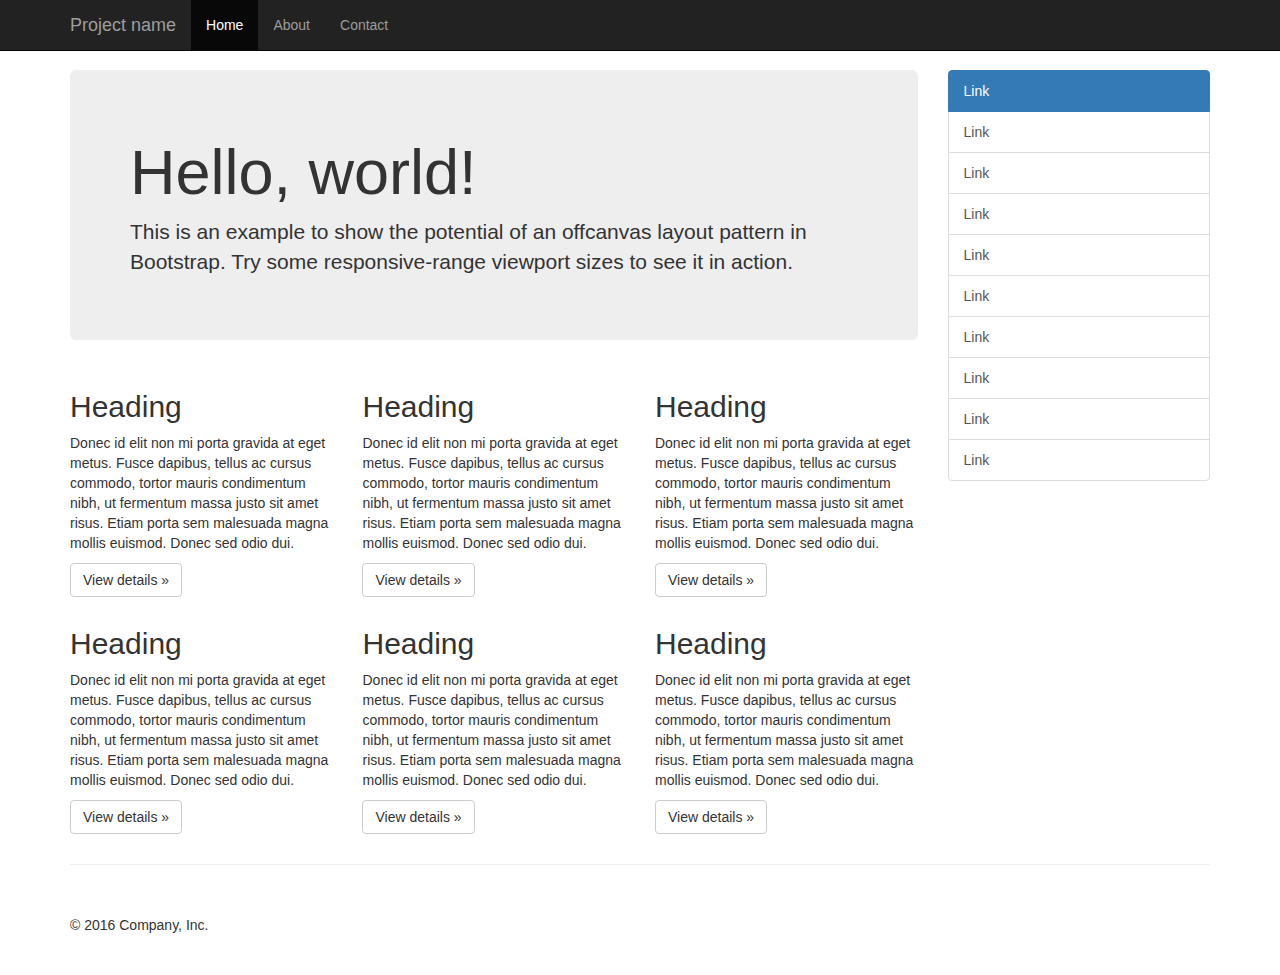
<file: docs/examples/offcanvas/index.html>
<!DOCTYPE html>
<html lang="en">
  <head>
    <meta charset="utf-8">
    <meta http-equiv="X-UA-Compatible" content="IE=edge">
    <meta name="viewport" content="width=device-width, initial-scale=1">
    <!-- The above 3 meta tags *must* come first in the head; any other head content must come *after* these tags -->
    <meta name="description" content="">
    <meta name="author" content="">
    <link rel="icon" href="../../favicon.ico">

    <title>Off Canvas Template for Bootstrap</title>

    <!-- Bootstrap core CSS -->
    <link href="../../dist/css/bootstrap.min.css" rel="stylesheet">

    <!-- IE10 viewport hack for Surface/desktop Windows 8 bug -->
    <link href="../../assets/css/ie10-viewport-bug-workaround.css" rel="stylesheet">

    <!-- Custom styles for this template -->
    <link href="offcanvas.css" rel="stylesheet">

    <!-- Just for debugging purposes. Don't actually copy these 2 lines! -->
    <!--[if lt IE 9]><script src="../../assets/js/ie8-responsive-file-warning.js"></script><![endif]-->
    <script src="../../assets/js/ie-emulation-modes-warning.js"></script>

    <!-- HTML5 shim and Respond.js for IE8 support of HTML5 elements and media queries -->
    <!--[if lt IE 9]>
      <script src="https://oss.maxcdn.com/html5shiv/3.7.3/html5shiv.min.js"></script>
      <script src="https://oss.maxcdn.com/respond/1.4.2/respond.min.js"></script>
    <![endif]-->
  </head>

  <body>
    <nav class="navbar navbar-fixed-top navbar-inverse">
      <div class="container">
        <div class="navbar-header">
          <button type="button" class="navbar-toggle collapsed" data-toggle="collapse" data-target="#navbar" aria-expanded="false" aria-controls="navbar">
            <span class="sr-only">Toggle navigation</span>
            <span class="icon-bar"></span>
            <span class="icon-bar"></span>
            <span class="icon-bar"></span>
          </button>
          <a class="navbar-brand" href="#">Project name</a>
        </div>
        <div id="navbar" class="collapse navbar-collapse">
          <ul class="nav navbar-nav">
            <li class="active"><a href="#">Home</a></li>
            <li><a href="#about">About</a></li>
            <li><a href="#contact">Contact</a></li>
          </ul>
        </div><!-- /.nav-collapse -->
      </div><!-- /.container -->
    </nav><!-- /.navbar -->

    <div class="container">

      <div class="row row-offcanvas row-offcanvas-right">

        <div class="col-xs-12 col-sm-9">
          <p class="pull-right visible-xs">
            <button type="button" class="btn btn-primary btn-xs" data-toggle="offcanvas">Toggle nav</button>
          </p>
          <div class="jumbotron">
            <h1>Hello, world!</h1>
            <p>This is an example to show the potential of an offcanvas layout pattern in Bootstrap. Try some responsive-range viewport sizes to see it in action.</p>
          </div>
          <div class="row">
            <div class="col-xs-6 col-lg-4">
              <h2>Heading</h2>
              <p>Donec id elit non mi porta gravida at eget metus. Fusce dapibus, tellus ac cursus commodo, tortor mauris condimentum nibh, ut fermentum massa justo sit amet risus. Etiam porta sem malesuada magna mollis euismod. Donec sed odio dui. </p>
              <p><a class="btn btn-default" href="#" role="button">View details &raquo;</a></p>
            </div><!--/.col-xs-6.col-lg-4-->
            <div class="col-xs-6 col-lg-4">
              <h2>Heading</h2>
              <p>Donec id elit non mi porta gravida at eget metus. Fusce dapibus, tellus ac cursus commodo, tortor mauris condimentum nibh, ut fermentum massa justo sit amet risus. Etiam porta sem malesuada magna mollis euismod. Donec sed odio dui. </p>
              <p><a class="btn btn-default" href="#" role="button">View details &raquo;</a></p>
            </div><!--/.col-xs-6.col-lg-4-->
            <div class="col-xs-6 col-lg-4">
              <h2>Heading</h2>
              <p>Donec id elit non mi porta gravida at eget metus. Fusce dapibus, tellus ac cursus commodo, tortor mauris condimentum nibh, ut fermentum massa justo sit amet risus. Etiam porta sem malesuada magna mollis euismod. Donec sed odio dui. </p>
              <p><a class="btn btn-default" href="#" role="button">View details &raquo;</a></p>
            </div><!--/.col-xs-6.col-lg-4-->
            <div class="col-xs-6 col-lg-4">
              <h2>Heading</h2>
              <p>Donec id elit non mi porta gravida at eget metus. Fusce dapibus, tellus ac cursus commodo, tortor mauris condimentum nibh, ut fermentum massa justo sit amet risus. Etiam porta sem malesuada magna mollis euismod. Donec sed odio dui. </p>
              <p><a class="btn btn-default" href="#" role="button">View details &raquo;</a></p>
            </div><!--/.col-xs-6.col-lg-4-->
            <div class="col-xs-6 col-lg-4">
              <h2>Heading</h2>
              <p>Donec id elit non mi porta gravida at eget metus. Fusce dapibus, tellus ac cursus commodo, tortor mauris condimentum nibh, ut fermentum massa justo sit amet risus. Etiam porta sem malesuada magna mollis euismod. Donec sed odio dui. </p>
              <p><a class="btn btn-default" href="#" role="button">View details &raquo;</a></p>
            </div><!--/.col-xs-6.col-lg-4-->
            <div class="col-xs-6 col-lg-4">
              <h2>Heading</h2>
              <p>Donec id elit non mi porta gravida at eget metus. Fusce dapibus, tellus ac cursus commodo, tortor mauris condimentum nibh, ut fermentum massa justo sit amet risus. Etiam porta sem malesuada magna mollis euismod. Donec sed odio dui. </p>
              <p><a class="btn btn-default" href="#" role="button">View details &raquo;</a></p>
            </div><!--/.col-xs-6.col-lg-4-->
          </div><!--/row-->
        </div><!--/.col-xs-12.col-sm-9-->

        <div class="col-xs-6 col-sm-3 sidebar-offcanvas" id="sidebar">
          <div class="list-group">
            <a href="#" class="list-group-item active">Link</a>
            <a href="#" class="list-group-item">Link</a>
            <a href="#" class="list-group-item">Link</a>
            <a href="#" class="list-group-item">Link</a>
            <a href="#" class="list-group-item">Link</a>
            <a href="#" class="list-group-item">Link</a>
            <a href="#" class="list-group-item">Link</a>
            <a href="#" class="list-group-item">Link</a>
            <a href="#" class="list-group-item">Link</a>
            <a href="#" class="list-group-item">Link</a>
          </div>
        </div><!--/.sidebar-offcanvas-->
      </div><!--/row-->

      <hr>

      <footer>
        <p>&copy; 2016 Company, Inc.</p>
      </footer>

    </div><!--/.container-->


    <!-- Bootstrap core JavaScript
    ================================================== -->
    <!-- Placed at the end of the document so the pages load faster -->
    <script src="https://ajax.googleapis.com/ajax/libs/jquery/1.12.4/jquery.min.js"></script>
    <script>window.jQuery || document.write('<script src="../../assets/js/vendor/jquery.min.js"><\/script>')</script>
    <script src="../../dist/js/bootstrap.min.js"></script>
    <!-- IE10 viewport hack for Surface/desktop Windows 8 bug -->
    <script src="../../assets/js/ie10-viewport-bug-workaround.js"></script>
    <script src="offcanvas.js"></script>
  </body>
</html>
</file>
<file: docs/examples/blog/blog.css>
/*
 * Globals
 */

body {
  font-family: Georgia, "Times New Roman", Times, serif;
  color: #555;
}

h1, .h1,
h2, .h2,
h3, .h3,
h4, .h4,
h5, .h5,
h6, .h6 {
  margin-top: 0;
  font-family: "Helvetica Neue", Helvetica, Arial, sans-serif;
  font-weight: normal;
  color: #333;
}


/*
 * Override Bootstrap's default container.
 */

@media (min-width: 1200px) {
  .container {
    width: 970px;
  }
}


/*
 * Masthead for nav
 */

.blog-masthead {
  background-color: #428bca;
  -webkit-box-shadow: inset 0 -2px 5px rgba(0,0,0,.1);
          box-shadow: inset 0 -2px 5px rgba(0,0,0,.1);
}

/* Nav links */
.blog-nav-item {
  position: relative;
  display: inline-block;
  padding: 10px;
  font-weight: 500;
  color: #cdddeb;
}
.blog-nav-item:hover,
.blog-nav-item:focus {
  color: #fff;
  text-decoration: none;
}

/* Active state gets a caret at the bottom */
.blog-nav .active {
  color: #fff;
}
.blog-nav .active:after {
  position: absolute;
  bottom: 0;
  left: 50%;
  width: 0;
  height: 0;
  margin-left: -5px;
  vertical-align: middle;
  content: " ";
  border-right: 5px solid transparent;
  border-bottom: 5px solid;
  border-left: 5px solid transparent;
}


/*
 * Blog name and description
 */

.blog-header {
  padding-top: 20px;
  padding-bottom: 20px;
}
.blog-title {
  margin-top: 30px;
  margin-bottom: 0;
  font-size: 60px;
  font-weight: normal;
}
.blog-description {
  font-size: 20px;
  color: #999;
}


/*
 * Main column and sidebar layout
 */

.blog-main {
  font-size: 18px;
  line-height: 1.5;
}

/* Sidebar modules for boxing content */
.sidebar-module {
  padding: 15px;
  margin: 0 -15px 15px;
}
.sidebar-module-inset {
  padding: 15px;
  background-color: #f5f5f5;
  border-radius: 4px;
}
.sidebar-module-inset p:last-child,
.sidebar-module-inset ul:last-child,
.sidebar-module-inset ol:last-child {
  margin-bottom: 0;
}


/* Pagination */
.pager {
  margin-bottom: 60px;
  text-align: left;
}
.pager > li > a {
  width: 140px;
  padding: 10px 20px;
  text-align: center;
  border-radius: 30px;
}


/*
 * Blog posts
 */

.blog-post {
  margin-bottom: 60px;
}
.blog-post-title {
  margin-bottom: 5px;
  font-size: 40px;
}
.blog-post-meta {
  margin-bottom: 20px;
  color: #999;
}


/*
 * Footer
 */

.blog-footer {
  padding: 40px 0;
  color: #999;
  text-align: center;
  background-color: #f9f9f9;
  border-top: 1px solid #e5e5e5;
}
.blog-footer p:last-child {
  margin-bottom: 0;
}
</file>
<file: docs/examples/carousel/carousel.css>
/* GLOBAL STYLES
-------------------------------------------------- */
/* Padding below the footer and lighter body text */

body {
  padding-bottom: 40px;
  color: #5a5a5a;
}


/* CUSTOMIZE THE NAVBAR
-------------------------------------------------- */

/* Special class on .container surrounding .navbar, used for positioning it into place. */
.navbar-wrapper {
  position: absolute;
  top: 0;
  right: 0;
  left: 0;
  z-index: 20;
}

/* Flip around the padding for proper display in narrow viewports */
.navbar-wrapper > .container {
  padding-right: 0;
  padding-left: 0;
}
.navbar-wrapper .navbar {
  padding-right: 15px;
  padding-left: 15px;
}
.navbar-wrapper .navbar .container {
  width: auto;
}


/* CUSTOMIZE THE CAROUSEL
-------------------------------------------------- */

/* Carousel base class */
.carousel {
  height: 500px;
  margin-bottom: 60px;
}
/* Since positioning the image, we need to help out the caption */
.carousel-caption {
  z-index: 10;
}

/* Declare heights because of positioning of img element */
.carousel .item {
  height: 500px;
  background-color: #777;
}
.carousel-inner > .item > img {
  position: absolute;
  top: 0;
  left: 0;
  min-width: 100%;
  height: 500px;
}


/* MARKETING CONTENT
-------------------------------------------------- */

/* Center align the text within the three columns below the carousel */
.marketing .col-lg-4 {
  margin-bottom: 20px;
  text-align: center;
}
.marketing h2 {
  font-weight: normal;
}
.marketing .col-lg-4 p {
  margin-right: 10px;
  margin-left: 10px;
}


/* Featurettes
------------------------- */

.featurette-divider {
  margin: 80px 0; /* Space out the Bootstrap <hr> more */
}

/* Thin out the marketing headings */
.featurette-heading {
  font-weight: 300;
  line-height: 1;
  letter-spacing: -1px;
}


/* RESPONSIVE CSS
-------------------------------------------------- */

@media (min-width: 768px) {
  /* Navbar positioning foo */
  .navbar-wrapper {
    margin-top: 20px;
  }
  .navbar-wrapper .container {
    padding-right: 15px;
    padding-left: 15px;
  }
  .navbar-wrapper .navbar {
    padding-right: 0;
    padding-left: 0;
  }

  /* The navbar becomes detached from the top, so we round the corners */
  .navbar-wrapper .navbar {
    border-radius: 4px;
  }

  /* Bump up size of carousel content */
  .carousel-caption p {
    margin-bottom: 20px;
    font-size: 21px;
    line-height: 1.4;
  }

  .featurette-heading {
    font-size: 50px;
  }
}

@media (min-width: 992px) {
  .featurette-heading {
    margin-top: 120px;
  }
}
</file>
<file: docs/examples/cover/cover.css>
/*
 * Globals
 */

/* Links */
a,
a:focus,
a:hover {
  color: #fff;
}

/* Custom default button */
.btn-default,
.btn-default:hover,
.btn-default:focus {
  color: #333;
  text-shadow: none; /* Prevent inheritance from `body` */
  background-color: #fff;
  border: 1px solid #fff;
}


/*
 * Base structure
 */

html,
body {
  height: 100%;
  background-color: #333;
}
body {
  color: #fff;
  text-align: center;
  text-shadow: 0 1px 3px rgba(0,0,0,.5);
}

/* Extra markup and styles for table-esque vertical and horizontal centering */
.site-wrapper {
  display: table;
  width: 100%;
  height: 100%; /* For at least Firefox */
  min-height: 100%;
  -webkit-box-shadow: inset 0 0 100px rgba(0,0,0,.5);
          box-shadow: inset 0 0 100px rgba(0,0,0,.5);
}
.site-wrapper-inner {
  display: table-cell;
  vertical-align: top;
}
.cover-container {
  margin-right: auto;
  margin-left: auto;
}

/* Padding for spacing */
.inner {
  padding: 30px;
}


/*
 * Header
 */
.masthead-brand {
  margin-top: 10px;
  margin-bottom: 10px;
}

.masthead-nav > li {
  display: inline-block;
}
.masthead-nav > li + li {
  margin-left: 20px;
}
.masthead-nav > li > a {
  padding-right: 0;
  padding-left: 0;
  font-size: 16px;
  font-weight: bold;
  color: #fff; /* IE8 proofing */
  color: rgba(255,255,255,.75);
  border-bottom: 2px solid transparent;
}
.masthead-nav > li > a:hover,
.masthead-nav > li > a:focus {
  background-color: transparent;
  border-bottom-color: #a9a9a9;
  border-bottom-color: rgba(255,255,255,.25);
}
.masthead-nav > .active > a,
.masthead-nav > .active > a:hover,
.masthead-nav > .active > a:focus {
  color: #fff;
  border-bottom-color: #fff;
}

@media (min-width: 768px) {
  .masthead-brand {
    float: left;
  }
  .masthead-nav {
    float: right;
  }
}


/*
 * Cover
 */

.cover {
  padding: 0 20px;
}
.cover .btn-lg {
  padding: 10px 20px;
  font-weight: bold;
}


/*
 * Footer
 */

.mastfoot {
  color: #999; /* IE8 proofing */
  color: rgba(255,255,255,.5);
}


/*
 * Affix and center
 */

@media (min-width: 768px) {
  /* Pull out the header and footer */
  .masthead {
    position: fixed;
    top: 0;
  }
  .mastfoot {
    position: fixed;
    bottom: 0;
  }
  /* Start the vertical centering */
  .site-wrapper-inner {
    vertical-align: middle;
  }
  /* Handle the widths */
  .masthead,
  .mastfoot,
  .cover-container {
    width: 100%; /* Must be percentage or pixels for horizontal alignment */
  }
}

@media (min-width: 992px) {
  .masthead,
  .mastfoot,
  .cover-container {
    width: 700px;
  }
}
</file>
<file: docs/examples/dashboard/dashboard.css>
/*
 * Base structure
 */

/* Move down content because we have a fixed navbar that is 50px tall */
body {
  padding-top: 50px;
}


/*
 * Global add-ons
 */

.sub-header {
  padding-bottom: 10px;
  border-bottom: 1px solid #eee;
}

/*
 * Top navigation
 * Hide default border to remove 1px line.
 */
.navbar-fixed-top {
  border: 0;
}

/*
 * Sidebar
 */

/* Hide for mobile, show later */
.sidebar {
  display: none;
}
@media (min-width: 768px) {
  .sidebar {
    position: fixed;
    top: 51px;
    bottom: 0;
    left: 0;
    z-index: 1000;
    display: block;
    padding: 20px;
    overflow-x: hidden;
    overflow-y: auto; /* Scrollable contents if viewport is shorter than content. */
    background-color: #f5f5f5;
    border-right: 1px solid #eee;
  }
}

/* Sidebar navigation */
.nav-sidebar {
  margin-right: -21px; /* 20px padding + 1px border */
  margin-bottom: 20px;
  margin-left: -20px;
}
.nav-sidebar > li > a {
  padding-right: 20px;
  padding-left: 20px;
}
.nav-sidebar > .active > a,
.nav-sidebar > .active > a:hover,
.nav-sidebar > .active > a:focus {
  color: #fff;
  background-color: #428bca;
}


/*
 * Main content
 */

.main {
  padding: 20px;
}
@media (min-width: 768px) {
  .main {
    padding-right: 40px;
    padding-left: 40px;
  }
}
.main .page-header {
  margin-top: 0;
}


/*
 * Placeholder dashboard ideas
 */

.placeholders {
  margin-bottom: 30px;
  text-align: center;
}
.placeholders h4 {
  margin-bottom: 0;
}
.placeholder {
  margin-bottom: 20px;
}
.placeholder img {
  display: inline-block;
  border-radius: 50%;
}
</file>
<file: docs/examples/grid/grid.css>
h4 {
  margin-top: 25px;
}
.row {
  margin-bottom: 20px;
}
.row .row {
  margin-top: 10px;
  margin-bottom: 0;
}
[class*="col-"] {
  padding-top: 15px;
  padding-bottom: 15px;
  background-color: #eee;
  background-color: rgba(86,61,124,.15);
  border: 1px solid #ddd;
  border: 1px solid rgba(86,61,124,.2);
}

hr {
  margin-top: 40px;
  margin-bottom: 40px;
}
</file>
<file: docs/examples/jumbotron-narrow/jumbotron-narrow.css>
/* Space out content a bit */
body {
  padding-top: 20px;
  padding-bottom: 20px;
}

/* Everything but the jumbotron gets side spacing for mobile first views */
.header,
.marketing,
.footer {
  padding-right: 15px;
  padding-left: 15px;
}

/* Custom page header */
.header {
  padding-bottom: 20px;
  border-bottom: 1px solid #e5e5e5;
}
/* Make the masthead heading the same height as the navigation */
.header h3 {
  margin-top: 0;
  margin-bottom: 0;
  line-height: 40px;
}

/* Custom page footer */
.footer {
  padding-top: 19px;
  color: #777;
  border-top: 1px solid #e5e5e5;
}

/* Customize container */
@media (min-width: 768px) {
  .container {
    max-width: 730px;
  }
}
.container-narrow > hr {
  margin: 30px 0;
}

/* Main marketing message and sign up button */
.jumbotron {
  text-align: center;
  border-bottom: 1px solid #e5e5e5;
}
.jumbotron .btn {
  padding: 14px 24px;
  font-size: 21px;
}

/* Supporting marketing content */
.marketing {
  margin: 40px 0;
}
.marketing p + h4 {
  margin-top: 28px;
}

/* Responsive: Portrait tablets and up */
@media screen and (min-width: 768px) {
  /* Remove the padding we set earlier */
  .header,
  .marketing,
  .footer {
    padding-right: 0;
    padding-left: 0;
  }
  /* Space out the masthead */
  .header {
    margin-bottom: 30px;
  }
  /* Remove the bottom border on the jumbotron for visual effect */
  .jumbotron {
    border-bottom: 0;
  }
}
</file>
<file: docs/examples/jumbotron/jumbotron.css>
/* Move down content because we have a fixed navbar that is 50px tall */
body {
  padding-top: 50px;
  padding-bottom: 20px;
}

h2 {
  color: magenta;
}
</file>
<file: docs/examples/justified-nav/justified-nav.css>
body {
  padding-top: 20px;
}

.footer {
  padding-top: 40px;
  padding-bottom: 40px;
  margin-top: 40px;
  border-top: 1px solid #eee;
}

/* Main marketing message and sign up button */
.jumbotron {
  text-align: center;
  background-color: transparent;
}
.jumbotron .btn {
  padding: 14px 24px;
  font-size: 21px;
}

/* Customize the nav-justified links to be fill the entire space of the .navbar */

.nav-justified {
  background-color: #eee;
  border: 1px solid #ccc;
  border-radius: 5px;
}
.nav-justified > li > a {
  padding-top: 15px;
  padding-bottom: 15px;
  margin-bottom: 0;
  font-weight: bold;
  color: #777;
  text-align: center;
  background-color: #e5e5e5; /* Old browsers */
  background-image: -webkit-gradient(linear, left top, left bottom, from(#f5f5f5), to(#e5e5e5));
  background-image: -webkit-linear-gradient(top, #f5f5f5 0%, #e5e5e5 100%);
  background-image:      -o-linear-gradient(top, #f5f5f5 0%, #e5e5e5 100%);
  background-image:         linear-gradient(to bottom, #f5f5f5 0%,#e5e5e5 100%);
  filter: progid:DXImageTransform.Microsoft.gradient( startColorstr='#f5f5f5', endColorstr='#e5e5e5',GradientType=0 ); /* IE6-9 */
  background-repeat: repeat-x; /* Repeat the gradient */
  border-bottom: 1px solid #d5d5d5;
}
.nav-justified > .active > a,
.nav-justified > .active > a:hover,
.nav-justified > .active > a:focus {
  background-color: #ddd;
  background-image: none;
  -webkit-box-shadow: inset 0 3px 7px rgba(0,0,0,.15);
          box-shadow: inset 0 3px 7px rgba(0,0,0,.15);
}
.nav-justified > li:first-child > a {
  border-radius: 5px 5px 0 0;
}
.nav-justified > li:last-child > a {
  border-bottom: 0;
  border-radius: 0 0 5px 5px;
}

@media (min-width: 768px) {
  .nav-justified {
    max-height: 52px;
  }
  .nav-justified > li > a {
    border-right: 1px solid #d5d5d5;
    border-left: 1px solid #fff;
  }
  .nav-justified > li:first-child > a {
    border-left: 0;
    border-radius: 5px 0 0 5px;
  }
  .nav-justified > li:last-child > a {
    border-right: 0;
    border-radius: 0 5px 5px 0;
  }
}

/* Responsive: Portrait tablets and up */
@media screen and (min-width: 768px) {
  /* Remove the padding we set earlier */
  .masthead,
  .marketing,
  .footer {
    padding-right: 0;
    padding-left: 0;
  }
}
</file>
<file: docs/examples/navbar-fixed-top/navbar-fixed-top.css>
body {
  min-height: 2000px;
  padding-top: 70px;
}
</file>
<file: docs/examples/navbar-static-top/navbar-static-top.css>
body {
  min-height: 2000px;
}

.navbar-static-top {
  margin-bottom: 19px;
}
</file>
<file: docs/examples/navbar/navbar.css>
body {
  padding-top: 20px;
  padding-bottom: 20px;
}

.navbar {
  margin-bottom: 20px;
}
</file>
<file: docs/examples/non-responsive/non-responsive.css>
/* Template-specific stuff
 *
 * Customizations just for the template; these are not necessary for anything
 * with disabling the responsiveness.
 */

/* Account for fixed navbar */
body {
  padding-top: 70px;
  padding-bottom: 30px;
}

body,
.navbar-fixed-top,
.navbar-fixed-bottom {
  min-width: 970px;
}

/* Don't let the lead text change font-size. */
.lead {
  font-size: 16px;
}

/* Finesse the page header spacing */
.page-header {
  margin-bottom: 30px;
}
.page-header .lead {
  margin-bottom: 10px;
}


/* Non-responsive overrides
 *
 * Utilize the following CSS to disable the responsive-ness of the container,
 * grid system, and navbar.
 */

/* Reset the container */
.container {
  width: 970px;
  max-width: none !important;
}

/* Demonstrate the grids */
.col-xs-4 {
  padding-top: 15px;
  padding-bottom: 15px;
  background-color: #eee;
  background-color: rgba(86,61,124,.15);
  border: 1px solid #ddd;
  border: 1px solid rgba(86,61,124,.2);
}

.container .navbar-header,
.container .navbar-collapse {
  margin-right: 0;
  margin-left: 0;
}

/* Always float the navbar header */
.navbar-header {
  float: left;
}

/* Undo the collapsing navbar */
.navbar-collapse {
  display: block !important;
  height: auto !important;
  padding-bottom: 0;
  overflow: visible !important;
  visibility: visible !important;
}

.navbar-toggle {
  display: none;
}
.navbar-collapse {
  border-top: 0;
}

.navbar-brand {
  margin-left: -15px;
}

/* Always apply the floated nav */
.navbar-nav {
  float: left;
  margin: 0;
}
.navbar-nav > li {
  float: left;
}
.navbar-nav > li > a {
  padding: 15px;
}

/* Redeclare since we override the float above */
.navbar-nav.navbar-right {
  float: right;
}

/* Undo custom dropdowns */
.navbar .navbar-nav .open .dropdown-menu {
  position: absolute;
  float: left;
  background-color: #fff;
  border: 1px solid #ccc;
  border: 1px solid rgba(0, 0, 0, .15);
  border-width: 0 1px 1px;
  border-radius: 0 0 4px 4px;
  -webkit-box-shadow: 0 6px 12px rgba(0, 0, 0, .175);
          box-shadow: 0 6px 12px rgba(0, 0, 0, .175);
}
.navbar-default .navbar-nav .open .dropdown-menu > li > a {
  color: #333;
}
.navbar .navbar-nav .open .dropdown-menu > li > a:hover,
.navbar .navbar-nav .open .dropdown-menu > li > a:focus,
.navbar .navbar-nav .open .dropdown-menu > .active > a,
.navbar .navbar-nav .open .dropdown-menu > .active > a:hover,
.navbar .navbar-nav .open .dropdown-menu > .active > a:focus {
  color: #fff !important;
  background-color: #428bca !important;
}
.navbar .navbar-nav .open .dropdown-menu > .disabled > a,
.navbar .navbar-nav .open .dropdown-menu > .disabled > a:hover,
.navbar .navbar-nav .open .dropdown-menu > .disabled > a:focus {
  color: #999 !important;
  background-color: transparent !important;
}

/* Undo form expansion */
.navbar-form {
  float: left;
  width: auto;
  padding-top: 0;
  padding-bottom: 0;
  margin-right: 0;
  margin-left: 0;
  border: 0;
  -webkit-box-shadow: none;
          box-shadow: none;
}

/* Copy-pasted from forms.less since we mixin the .form-inline styles. */
.navbar-form .form-group {
  display: inline-block;
  margin-bottom: 0;
  vertical-align: middle;
}

.navbar-form .form-control {
  display: inline-block;
  width: auto;
  vertical-align: middle;
}

.navbar-form .form-control-static {
  display: inline-block;
}

.navbar-form .input-group {
  display: inline-table;
  vertical-align: middle;
}

.navbar-form .input-group .input-group-addon,
.navbar-form .input-group .input-group-btn,
.navbar-form .input-group .form-control {
  width: auto;
}

.navbar-form .input-group > .form-control {
  width: 100%;
}

.navbar-form .control-label {
  margin-bottom: 0;
  vertical-align: middle;
}

.navbar-form .radio,
.navbar-form .checkbox {
  display: inline-block;
  margin-top: 0;
  margin-bottom: 0;
  vertical-align: middle;
}

.navbar-form .radio label,
.navbar-form .checkbox label {
  padding-left: 0;
}

.navbar-form .radio input[type="radio"],
.navbar-form .checkbox input[type="checkbox"] {
  position: relative;
  margin-left: 0;
}

.navbar-form .has-feedback .form-control-feedback {
  top: 0;
}

/* Undo inline form compaction on small screens */
.form-inline .form-group {
  display: inline-block;
  margin-bottom: 0;
  vertical-align: middle;
}

.form-inline .form-control {
  display: inline-block;
  width: auto;
  vertical-align: middle;
}

.form-inline .form-control-static {
  display: inline-block;
}

.form-inline .input-group {
  display: inline-table;
  vertical-align: middle;
}
.form-inline .input-group .input-group-addon,
.form-inline .input-group .input-group-btn,
.form-inline .input-group .form-control {
  width: auto;
}

.form-inline .input-group > .form-control {
  width: 100%;
}

.form-inline .control-label {
  margin-bottom: 0;
  vertical-align: middle;
}

.form-inline .radio,
.form-inline .checkbox {
  display: inline-block;
  margin-top: 0;
  margin-bottom: 0;
  vertical-align: middle;
}
.form-inline .radio label,
.form-inline .checkbox label {
  padding-left: 0;
}

.form-inline .radio input[type="radio"],
.form-inline .checkbox input[type="checkbox"] {
  position: relative;
  margin-left: 0;
}

.form-inline .has-feedback .form-control-feedback {
  top: 0;
}
</file>
<file: docs/examples/offcanvas/offcanvas.css>
/*
 * Style tweaks
 * --------------------------------------------------
 */
html,
body {
  overflow-x: hidden; /* Prevent scroll on narrow devices */
}
body {
  padding-top: 70px;
}
footer {
  padding: 30px 0;
}

/*
 * Off Canvas
 * --------------------------------------------------
 */
@media screen and (max-width: 767px) {
  .row-offcanvas {
    position: relative;
    -webkit-transition: all .25s ease-out;
         -o-transition: all .25s ease-out;
            transition: all .25s ease-out;
  }

  .row-offcanvas-right {
    right: 0;
  }

  .row-offcanvas-left {
    left: 0;
  }

  .row-offcanvas-right
  .sidebar-offcanvas {
    right: -50%; /* 6 columns */
  }

  .row-offcanvas-left
  .sidebar-offcanvas {
    left: -50%; /* 6 columns */
  }

  .row-offcanvas-right.active {
    right: 50%; /* 6 columns */
  }

  .row-offcanvas-left.active {
    left: 50%; /* 6 columns */
  }

  .sidebar-offcanvas {
    position: absolute;
    top: 0;
    width: 50%; /* 6 columns */
  }
}
</file>
<file: js/tests/vendor/qunit.css>
/*!
 * QUnit 1.22.0
 * https://qunitjs.com/
 *
 * Copyright jQuery Foundation and other contributors
 * Released under the MIT license
 * https://jquery.org/license
 *
 * Date: 2016-02-23T15:57Z
 */

/** Font Family and Sizes */

#qunit-tests, #qunit-header, #qunit-banner, #qunit-testrunner-toolbar, #qunit-filteredTest, #qunit-userAgent, #qunit-testresult {
	font-family: "Helvetica Neue Light", "HelveticaNeue-Light", "Helvetica Neue", Calibri, Helvetica, Arial, sans-serif;
}

#qunit-testrunner-toolbar, #qunit-filteredTest, #qunit-userAgent, #qunit-testresult, #qunit-tests li { font-size: small; }
#qunit-tests { font-size: smaller; }


/** Resets */

#qunit-tests, #qunit-header, #qunit-banner, #qunit-filteredTest, #qunit-userAgent, #qunit-testresult, #qunit-modulefilter {
	margin: 0;
	padding: 0;
}


/** Header */

#qunit-header {
	padding: 0.5em 0 0.5em 1em;

	color: #8699A4;
	background-color: #0D3349;

	font-size: 1.5em;
	line-height: 1em;
	font-weight: 400;

	border-radius: 5px 5px 0 0;
}

#qunit-header a {
	text-decoration: none;
	color: #C2CCD1;
}

#qunit-header a:hover,
#qunit-header a:focus {
	color: #FFF;
}

#qunit-testrunner-toolbar label {
	display: inline-block;
	padding: 0 0.5em 0 0.1em;
}

#qunit-banner {
	height: 5px;
}

#qunit-testrunner-toolbar {
	padding: 0.5em 1em 0.5em 1em;
	color: #5E740B;
	background-color: #EEE;
	overflow: hidden;
}

#qunit-filteredTest {
	padding: 0.5em 1em 0.5em 1em;
	background-color: #F4FF77;
	color: #366097;
}

#qunit-userAgent {
	padding: 0.5em 1em 0.5em 1em;
	background-color: #2B81AF;
	color: #FFF;
	text-shadow: rgba(0, 0, 0, 0.5) 2px 2px 1px;
}

#qunit-modulefilter-container {
	float: right;
	padding: 0.2em;
}

.qunit-url-config {
	display: inline-block;
	padding: 0.1em;
}

.qunit-filter {
	display: block;
	float: right;
	margin-left: 1em;
}

/** Tests: Pass/Fail */

#qunit-tests {
	list-style-position: inside;
}

#qunit-tests li {
	padding: 0.4em 1em 0.4em 1em;
	border-bottom: 1px solid #FFF;
	list-style-position: inside;
}

#qunit-tests > li {
	display: none;
}

#qunit-tests li.running,
#qunit-tests li.pass,
#qunit-tests li.fail,
#qunit-tests li.skipped {
	display: list-item;
}

#qunit-tests.hidepass {
	position: relative;
}

#qunit-tests.hidepass li.running,
#qunit-tests.hidepass li.pass {
	visibility: hidden;
	position: absolute;
	width:   0;
	height:  0;
	padding: 0;
	border:  0;
	margin:  0;
}

#qunit-tests li strong {
	cursor: pointer;
}

#qunit-tests li.skipped strong {
	cursor: default;
}

#qunit-tests li a {
	padding: 0.5em;
	color: #C2CCD1;
	text-decoration: none;
}

#qunit-tests li p a {
	padding: 0.25em;
	color: #6B6464;
}
#qunit-tests li a:hover,
#qunit-tests li a:focus {
	color: #000;
}

#qunit-tests li .runtime {
	float: right;
	font-size: smaller;
}

.qunit-assert-list {
	margin-top: 0.5em;
	padding: 0.5em;

	background-color: #FFF;

	border-radius: 5px;
}

.qunit-source {
	margin: 0.6em 0 0.3em;
}

.qunit-collapsed {
	display: none;
}

#qunit-tests table {
	border-collapse: collapse;
	margin-top: 0.2em;
}

#qunit-tests th {
	text-align: right;
	vertical-align: top;
	padding: 0 0.5em 0 0;
}

#qunit-tests td {
	vertical-align: top;
}

#qunit-tests pre {
	margin: 0;
	white-space: pre-wrap;
	word-wrap: break-word;
}

#qunit-tests del {
	background-color: #E0F2BE;
	color: #374E0C;
	text-decoration: none;
}

#qunit-tests ins {
	background-color: #FFCACA;
	color: #500;
	text-decoration: none;
}

/*** Test Counts */

#qunit-tests b.counts                       { color: #000; }
#qunit-tests b.passed                       { color: #5E740B; }
#qunit-tests b.failed                       { color: #710909; }

#qunit-tests li li {
	padding: 5px;
	background-color: #FFF;
	border-bottom: none;
	list-style-position: inside;
}

/*** Passing Styles */

#qunit-tests li li.pass {
	color: #3C510C;
	background-color: #FFF;
	border-left: 10px solid #C6E746;
}

#qunit-tests .pass                          { color: #528CE0; background-color: #D2E0E6; }
#qunit-tests .pass .test-name               { color: #366097; }

#qunit-tests .pass .test-actual,
#qunit-tests .pass .test-expected           { color: #999; }

#qunit-banner.qunit-pass                    { background-color: #C6E746; }

/*** Failing Styles */

#qunit-tests li li.fail {
	color: #710909;
	background-color: #FFF;
	border-left: 10px solid #EE5757;
	white-space: pre;
}

#qunit-tests > li:last-child {
	border-radius: 0 0 5px 5px;
}

#qunit-tests .fail                          { color: #000; background-color: #EE5757; }
#qunit-tests .fail .test-name,
#qunit-tests .fail .module-name             { color: #000; }

#qunit-tests .fail .test-actual             { color: #EE5757; }
#qunit-tests .fail .test-expected           { color: #008000; }

#qunit-banner.qunit-fail                    { background-color: #EE5757; }

/*** Skipped tests */

#qunit-tests .skipped {
	background-color: #EBECE9;
}

#qunit-tests .qunit-skipped-label {
	background-color: #F4FF77;
	display: inline-block;
	font-style: normal;
	color: #366097;
	line-height: 1.8em;
	padding: 0 0.5em;
	margin: -0.4em 0.4em -0.4em 0;
}

/** Result */

#qunit-testresult {
	padding: 0.5em 1em 0.5em 1em;

	color: #2B81AF;
	background-color: #D2E0E6;

	border-bottom: 1px solid #FFF;
}
#qunit-testresult .module-name {
	font-weight: 700;
}

/** Fixture */

#qunit-fixture {
	position: absolute;
	top: -10000px;
	left: -10000px;
	width: 1000px;
	height: 1000px;
}
</file>
<file: docs/assets/css/ie10-viewport-bug-workaround.css>
/*!
 * IE10 viewport hack for Surface/desktop Windows 8 bug
 * Copyright 2014-2015 Twitter, Inc.
 * Licensed under MIT (https://github.com/twbs/bootstrap/blob/master/LICENSE)
 */

/*
 * See the Getting Started docs for more information:
 * http://getbootstrap.com/getting-started/#support-ie10-width
 */
@-ms-viewport     { width: device-width; }
@-o-viewport      { width: device-width; }
@viewport         { width: device-width; }
</file>
